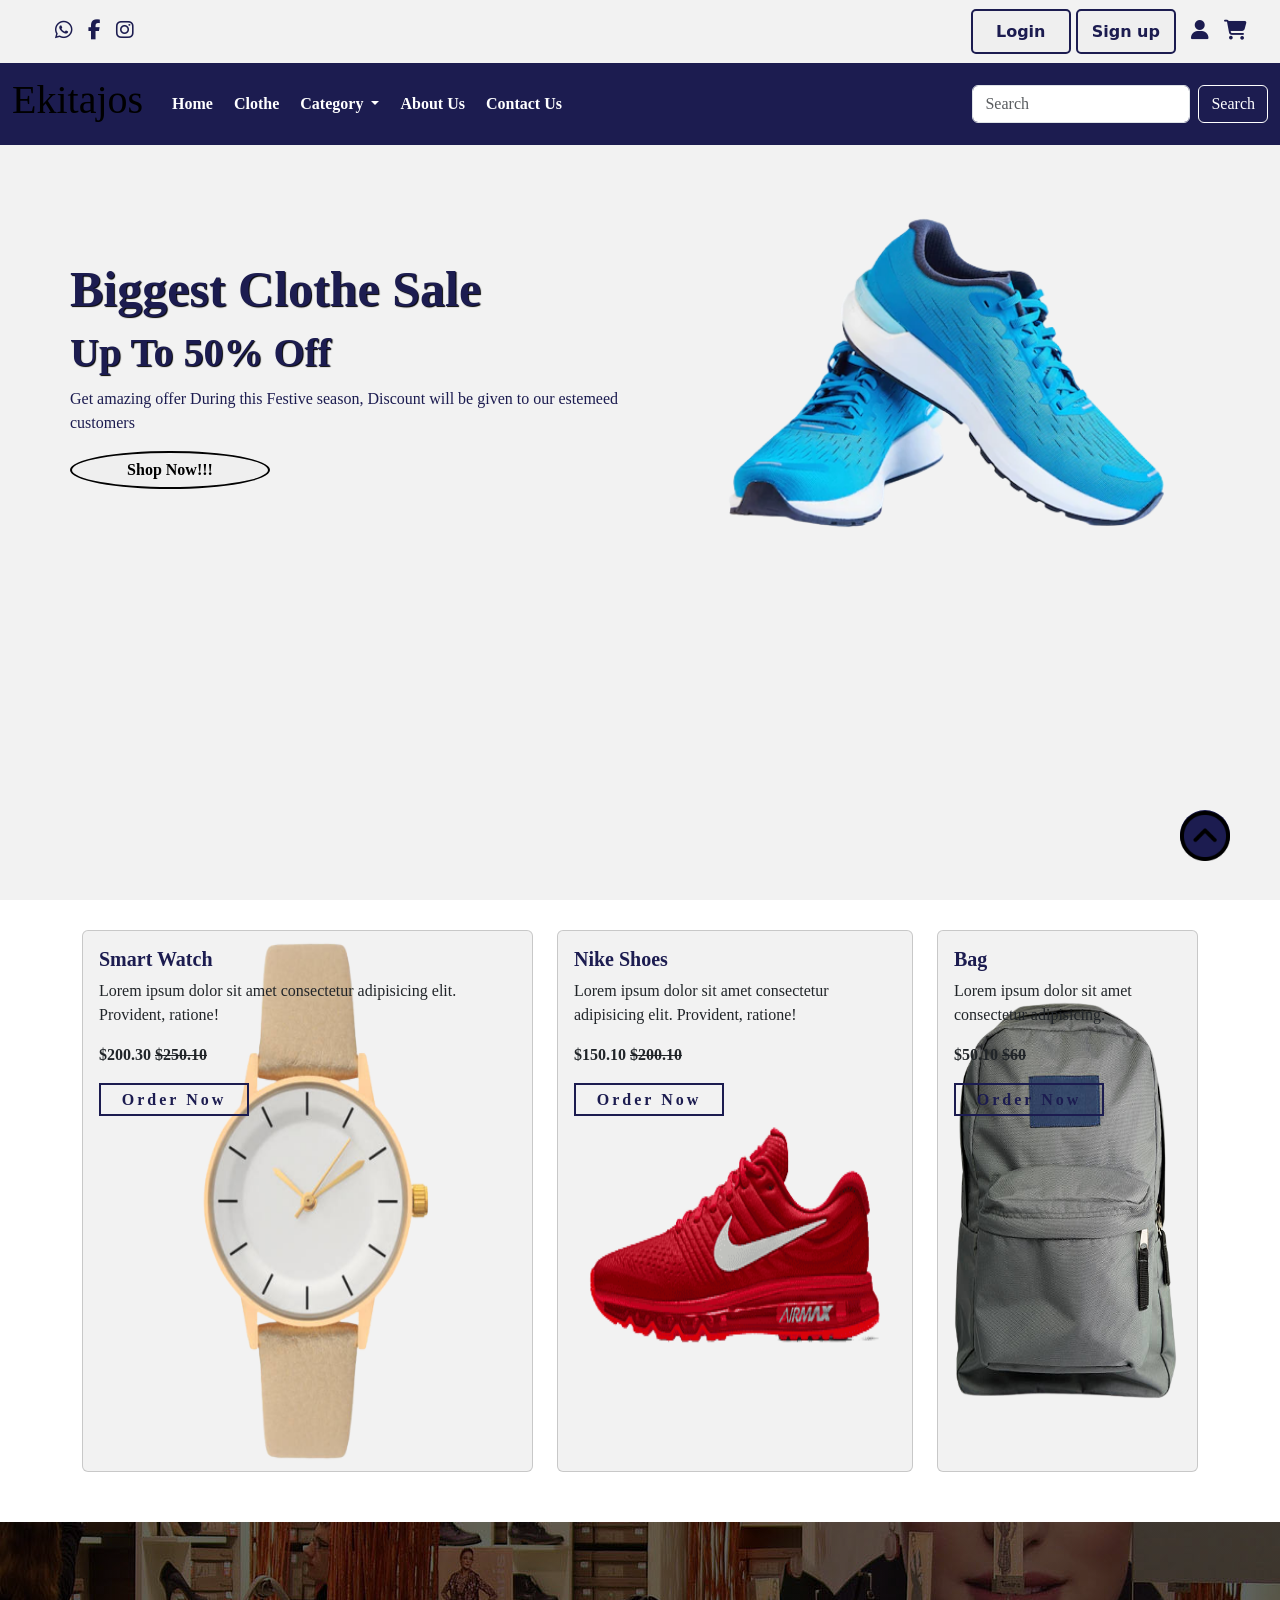
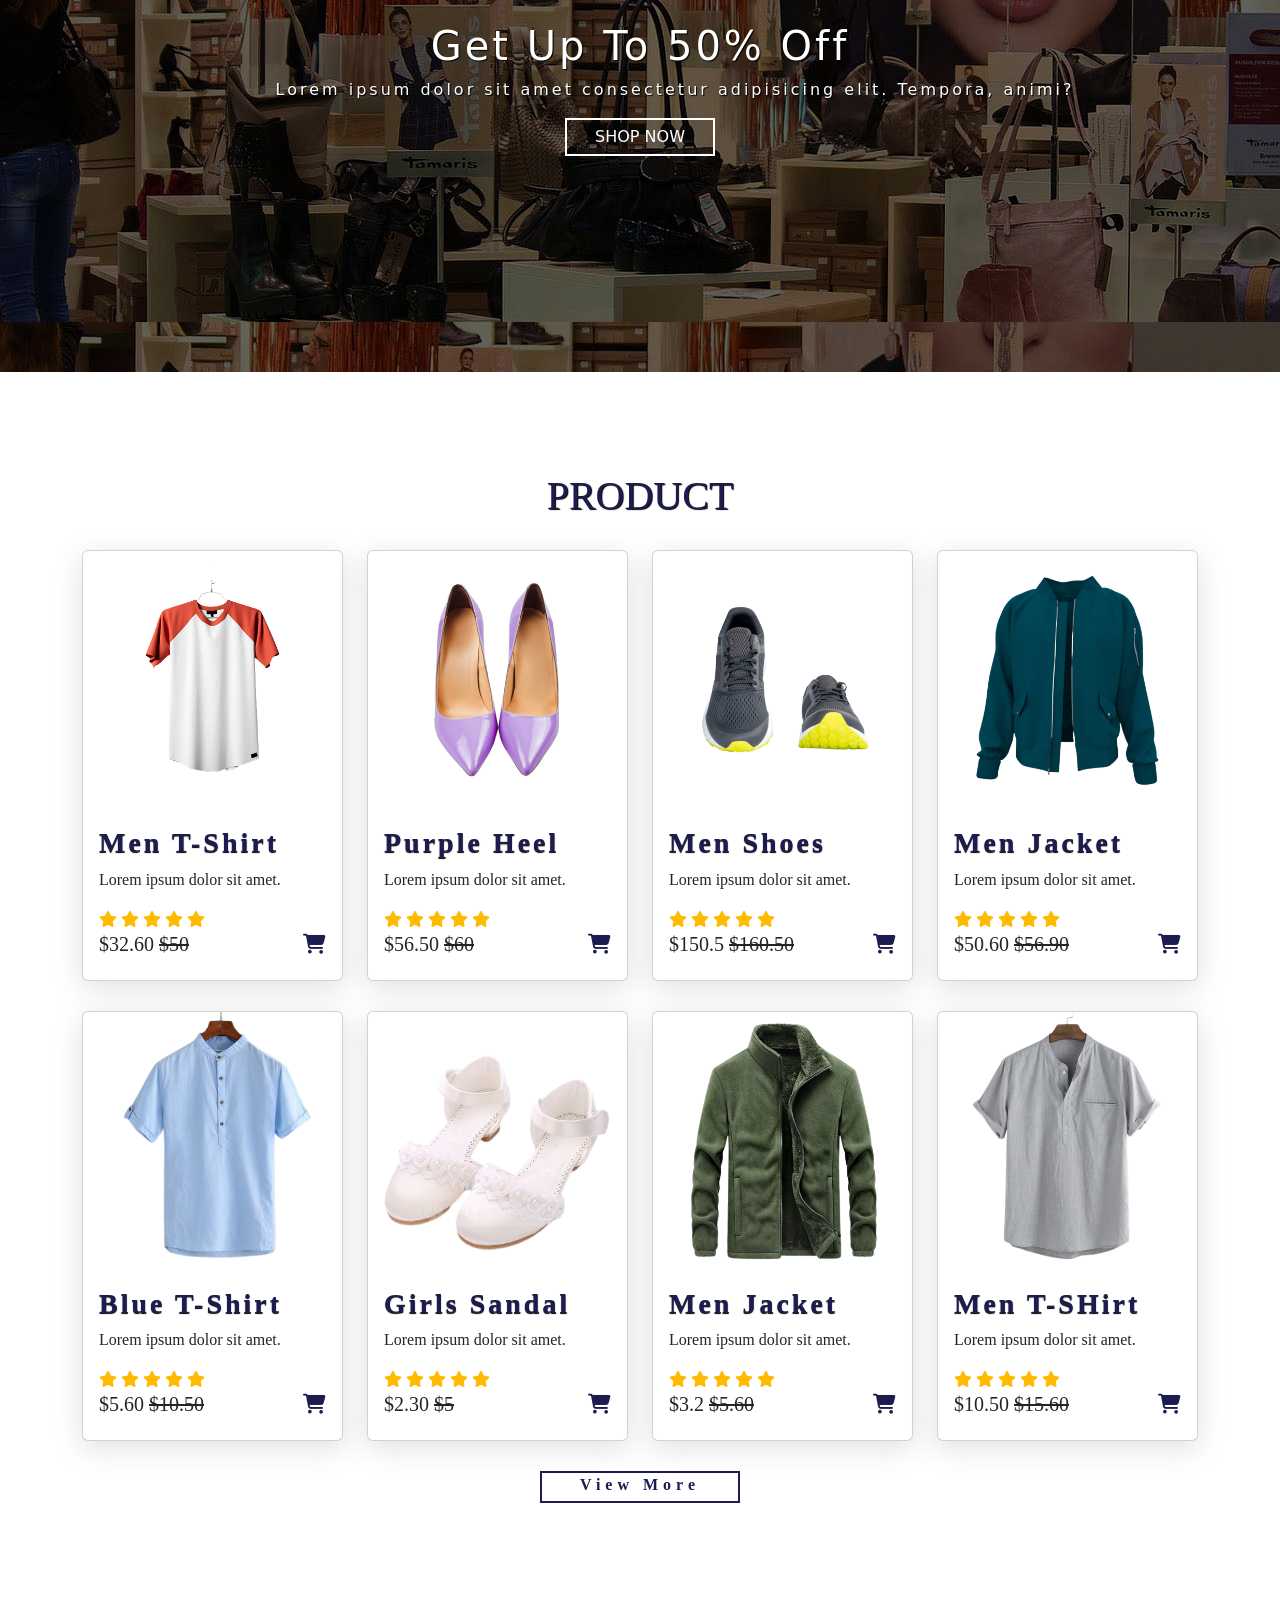
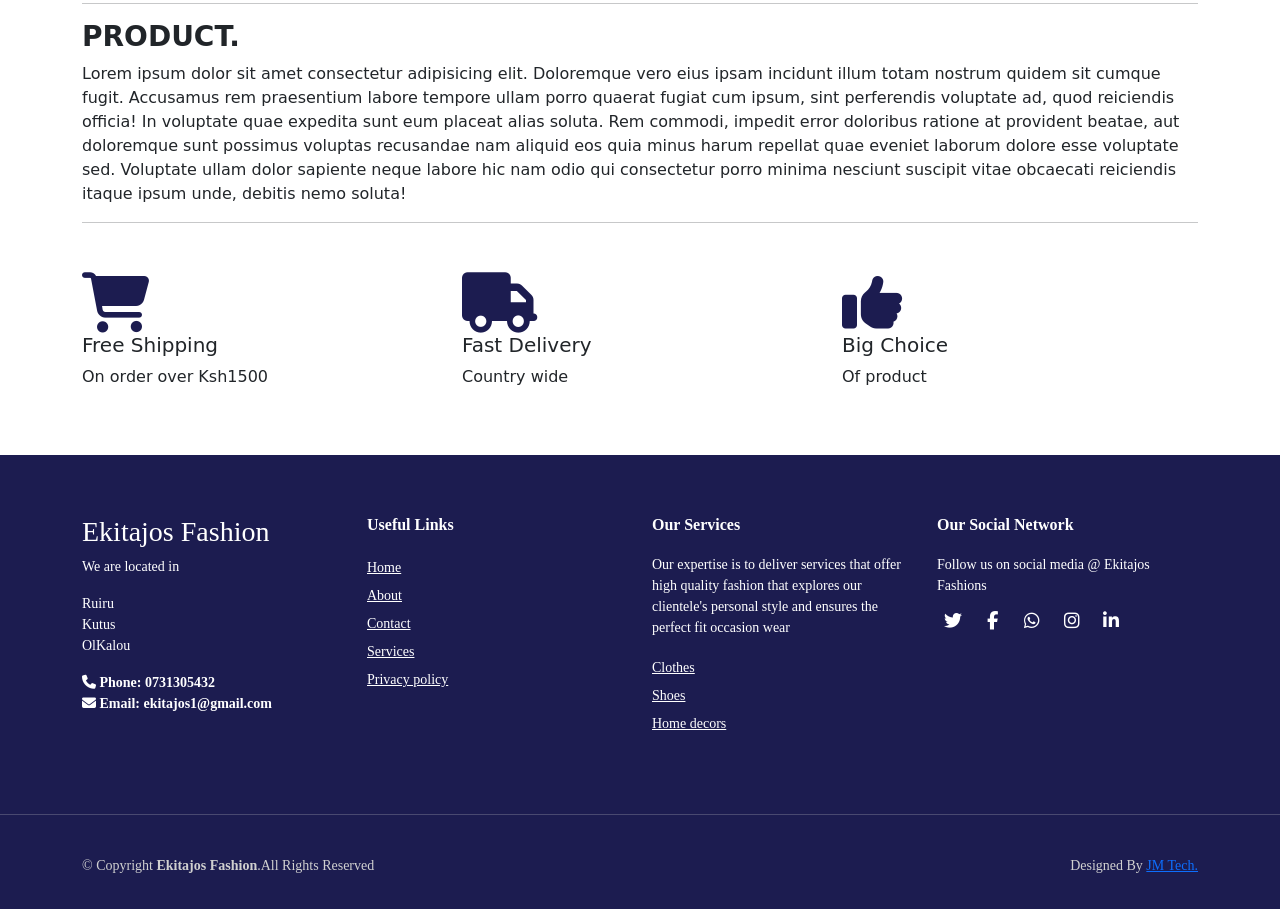
<file: index.html>
<!DOCTYPE html>
<html lang="en">
<head>
    <meta charset="UTF-8">
    <meta http-equiv="X-UA-Compatible" content="IE=edge">
    <meta name="viewport" content="width=device-width, initial-scale=1.0">
    <title>Ekitajos</title>
    <link rel="shortcut icon" type="image" href="./image/logo2.png">
    <link rel="stylesheet" href="style.css">
    <link rel="stylesheet" href="https://cdnjs.cloudflare.com/ajax/libs/font-awesome/6.2.0/css/all.min.css">
    <!-- bootstrap links -->
    <link href="https://cdn.jsdelivr.net/npm/bootstrap@5.0.2/dist/css/bootstrap.min.css" rel="stylesheet" integrity="sha384-EVSTQN3/azprG1Anm3QDgpJLIm9Nao0Yz1ztcQTwFspd3yD65VohhpuuCOmLASjC" crossorigin="anonymous">
    <!-- bootstrap links -->
    <!-- fonts links -->
    <link rel="preconnect" href="https://fonts.googleapis.com">
    <link rel="preconnect" href="https://fonts.gstatic.com" crossorigin>
    <link href="https://fonts.googleapis.com/css2?family=Roboto:wght@500&display=swap" rel="stylesheet">
    <!-- fonts links -->
</head>
<body>

    <!-- top navbar -->
    <div class="top-navbar">
        <div class="top-icons">
            <i class="fa-brands fa-whatsapp"></i>
            <i class="fa-brands fa-facebook-f"></i>
            <i class="fa-brands fa-instagram"></i>
        </div>
        <div class="other-links">
            <button id="btn-login"><a href="login.html">Login</a></button>
            <button id="btn-signup"><a href="signup.html">Sign up</a></button>

            <i class="fa-solid fa-user"></i>
            <i class="fa-solid fa-cart-shopping"></i>
        </div>
    </div>
    <!-- top navbar -->

    <div class="home-section">
        <!-- navbar -->
        <nav class="navbar navbar-expand-lg" id="navbar">
            <div class="container-fluid">
              <a class="navbar-brand" href="#"><h1>Ekitajos</h1></a>
              <button class="navbar-toggler" type="button" data-bs-toggle="collapse" data-bs-target="#navbarSupportedContent" aria-controls="navbarSupportedContent" aria-expanded="false" aria-label="Toggle navigation">
                <span><i class="fa-solid fa-bars" style="color: white;"></i></span>
              </button>
              <div class="collapse navbar-collapse" id="navbarSupportedContent">
                <ul class="navbar-nav me-auto mb-2 mb-lg-0">
                  <li class="nav-item">
                    <a class="nav-link active" aria-current="page" href="index.html">Home</a>
                  </li>
                  <li class="nav-item">
                    <a class="nav-link" href="clothe.html">Clothe</a>
                  </li>
                  <li class="nav-item dropdown">
                    <a class="nav-link dropdown-toggle" href="#" id="navbarDropdown" role="button" data-bs-toggle="dropdown" aria-expanded="false">
                      Category
                    </a>
                    <ul class="dropdown-menu" aria-labelledby="navbarDropdown" style="background-color: #1c1c50;">
                      <li><a class="dropdown-item" href="#">T-Shirt</a></li>
                      <li><a class="dropdown-item" href="#">Hoodies</a></li>
                      <li><a class="dropdown-item" href="#">Trousers</a></li>
                      <li><a class="dropdown-item" href="#">Shoes</a></li>
                      <li><a class="dropdown-item" href="#">Smart Watch</a></li>
                      <li><a class="dropdown-item" href="#">Glasess</a></li>
                    </ul>
                  </li>
                  <li class="nav-item">
                    <a class="nav-link" href="about.html">About Us</a>
                  </li>
                <li class="nav-item">
                    <a class="nav-link" href="contact.html">Contact Us</a>
                  </li>
                </ul>
               
                <form class="d-flex">
                  <input class="form-control me-2" type="search" placeholder="Search" aria-label="Search">
                  <button class="btn btn-outline-success" type="submit" id="search-btn">Search</button>
                </form>
              </div>
            </div>
          </nav>
        <!-- navbar -->





        <!-- home content -->
        <section class="home">
            <div class="content">
                <h3>Biggest Clothe Sale
                    <br> <span>Up To 50% Off</span>
                </h3>
                <p>Get amazing offer During this Festive season, Discount will be given to our estemeed customers</p>
                <button id="shopnow">Shop Now!!!</button>
            </div>
            <div class="img">
                <img src="./image/b2.png" alt="">
            </div>
        </section>
        <!-- home content -->
    </div>

    <!-- top cards -->
    <div class="container" id="top-cards">
        <div class="row">
            <div class="col-md-5 py-3 py-md-0">
                <div class="card" style="background-color: #a9a9a926;">
                    <img src="./image/topcard1.png" alt="">
                    <div class="card-img-overlay">
                        <h5 class="card-titel">Smart Watch</h5>
                        <p>Lorem ipsum dolor sit amet consectetur adipisicing elit. Provident, ratione!</p>
                        <p><strong>$200.30 <strike>$250.10</strike></strong></p>
                        <button>Order Now</button>
                    </div>
                </div>
            </div>
            <div class="col-md-4 py-3 py-md-0">
                <div class="card" style="background-color: #a9a9a926;">
                    <img src="./image/topcard2.png" alt="">
                    <div class="card-img-overlay">
                        <h5 class="card-titel">Nike Shoes</h5>
                        <p>Lorem ipsum dolor sit amet consectetur adipisicing elit. Provident, ratione!</p>
                        <p><strong>$150.10 <strike>$200.10</strike></strong></p>
                        <button>Order Now</button>
                    </div>
                </div>
            </div>
            <div class="col-md-3 py-3 py-md-0">
                <div class="card" style="background-color: #a9a9a926;">
                    <img src="./image/topcard3.png" alt="">
                    <div class="card-img-overlay">
                        <h5 class="card-titel">Bag</h5>
                        <p>Lorem ipsum dolor sit amet consectetur adipisicing.</p>
                        <p><strong>$50.10 <strike>$60</strike></strong></p>
                        <button>Order Now</button>
                    </div>
                </div>
            </div>
        </div>
    </div>
    <!-- top cards -->
    

    <!-- banner -->
    <div class="banner">
        <div class="content">
            <h1>Get Up To 50% Off</h1>
            <p>Lorem ipsum dolor sit amet consectetur adipisicing elit. Tempora, animi?</p>
            <div id="bannerbtn"><button>SHOP NOW</button></div>
        </div>
    </div>
    <!-- banner -->

    <!-- product cards -->
    <div class="container" id="product-cards">
        <h1 class="text-center">PRODUCT</h1>
        <div class="row" style="margin-top: 30px;">
            <div class="col-md-3 py-3 py-md-0">
                <div class="card">
                    <img src="./image/p13.png" alt="">
                    <div class="card-body">
                        <h3>Men T-Shirt</h3>
                        <p>Lorem ipsum dolor sit amet.</p>
                        <div class="star">
                            <i class="fas fa-star checked"></i>
                            <i class="fas fa-star checked"></i>
                            <i class="fas fa-star checked"></i>
                            <i class="fas fa-star checked"></i>
                            <i class="fas fa-star checked"></i>
                        </div>
                        <h5>$32.60 <strike>$50</strike> <span><i class="fa-solid fa-cart-shopping"></i></span></h5>
                    </div>
                </div>
            </div>
            <div class="col-md-3 py-3 py-md-0">
                <div class="card">
                    <img src="./image/p14.png" alt="">
                    <div class="card-body">
                        <h3>Purple Heel</h3>
                        <p>Lorem ipsum dolor sit amet.</p>
                        <div class="star">
                            <i class="fas fa-star checked"></i>
                            <i class="fas fa-star checked"></i>
                            <i class="fas fa-star checked"></i>
                            <i class="fas fa-star checked"></i>
                            <i class="fas fa-star checked"></i>
                        </div>
                        <h5>$56.50 <strike>$60</strike> <span><i class="fa-solid fa-cart-shopping"></i></span></h5>
                    </div>
                </div>
            </div>
            <div class="col-md-3 py-3 py-md-0">
                <div class="card">
                    <img src="./image/p15.png" alt="">
                    <div class="card-body">
                        <h3>Men Shoes</h3>
                        <p>Lorem ipsum dolor sit amet.</p>
                        <div class="star">
                            <i class="fas fa-star checked"></i>
                            <i class="fas fa-star checked"></i>
                            <i class="fas fa-star checked"></i>
                            <i class="fas fa-star checked"></i>
                            <i class="fas fa-star checked"></i>
                        </div>
                        <h5>$150.5 <strike>$160.50</strike> <span><i class="fa-solid fa-cart-shopping"></i></span></h5>
                    </div>
                </div>
            </div>
            <div class="col-md-3 py-3 py-md-0">
                <div class="card">
                    <img src="./image/p16.png" alt="">
                    <div class="card-body">
                        <h3>Men Jacket</h3>
                        <p>Lorem ipsum dolor sit amet.</p>
                        <div class="star">
                            <i class="fas fa-star checked"></i>
                            <i class="fas fa-star checked"></i>
                            <i class="fas fa-star checked"></i>
                            <i class="fas fa-star checked"></i>
                            <i class="fas fa-star checked"></i>
                        </div>
                        <h5>$50.60 <strike>$56.90</strike> <span><i class="fa-solid fa-cart-shopping"></i></span></h5>
                    </div>
                </div>
            </div>
        </div>

        <div class="row" style="margin-top: 30px;">
            <div class="col-md-3 py-3 py-md-0">
                <div class="card">
                    <img src="./image/p17.png" alt="">
                    <div class="card-body">
                        <h3>Blue T-Shirt</h3>
                        <p>Lorem ipsum dolor sit amet.</p>
                        <div class="star">
                            <i class="fas fa-star checked"></i>
                            <i class="fas fa-star checked"></i>
                            <i class="fas fa-star checked"></i>
                            <i class="fas fa-star checked"></i>
                            <i class="fas fa-star checked"></i>
                        </div>
                        <h5>$5.60 <strike>$10.50</strike> <span><i class="fa-solid fa-cart-shopping"></i></span></h5>
                    </div>
                </div>
            </div>
            <div class="col-md-3 py-3 py-md-0">
                <div class="card">
                    <img src="./image/p18.png" alt="">
                    <div class="card-body">
                        <h3>Girls Sandal</h3>
                        <p>Lorem ipsum dolor sit amet.</p>
                        <div class="star">
                            <i class="fas fa-star checked"></i>
                            <i class="fas fa-star checked"></i>
                            <i class="fas fa-star checked"></i>
                            <i class="fas fa-star checked"></i>
                            <i class="fas fa-star checked"></i>
                        </div>
                        <h5>$2.30 <strike>$5</strike> <span><i class="fa-solid fa-cart-shopping"></i></span></h5>
                    </div>
                </div>
            </div>
            <div class="col-md-3 py-3 py-md-0">
                <div class="card">
                    <img src="./image/p19.png" alt="">
                    <div class="card-body">
                        <h3>Men Jacket</h3>
                        <p>Lorem ipsum dolor sit amet.</p>
                        <div class="star">
                            <i class="fas fa-star checked"></i>
                            <i class="fas fa-star checked"></i>
                            <i class="fas fa-star checked"></i>
                            <i class="fas fa-star checked"></i>
                            <i class="fas fa-star checked"></i>
                        </div>
                        <h5>$3.2 <strike>$5.60</strike> <span><i class="fa-solid fa-cart-shopping"></i></span></h5>
                    </div>
                </div>
            </div>
            <div class="col-md-3 py-3 py-md-0">
                <div class="card">
                    <img src="./image/p20.png" alt="">
                    <div class="card-body">
                        <h3>Men T-SHirt</h3>
                        <p>Lorem ipsum dolor sit amet.</p>
                        <div class="star">
                            <i class="fas fa-star checked"></i>
                            <i class="fas fa-star checked"></i>
                            <i class="fas fa-star checked"></i>
                            <i class="fas fa-star checked"></i>
                            <i class="fas fa-star checked"></i>
                        </div>
                        <h5>$10.50 <strike>$15.60</strike> <span><i class="fa-solid fa-cart-shopping"></i></span></h5>
                    </div>
                </div>
            </div>
        </div>
        <a href="clothe.html" id="viewmorebtn">View More</a>
    </div>
    <!-- product cards -->

    <!-- product -->
    <div class="container" style="margin-top: 100px;">
    <hr>
</div>
<div class="container">
    <h3 style="font-weight: bold;">PRODUCT.</h3>
    <p>Lorem ipsum dolor sit amet consectetur adipisicing elit. Doloremque vero eius ipsam incidunt illum totam nostrum quidem sit cumque fugit. Accusamus rem praesentium labore tempore ullam porro quaerat fugiat cum ipsum, sint perferendis voluptate ad, quod reiciendis officia! In voluptate quae expedita sunt eum placeat alias soluta. Rem commodi, impedit error doloribus ratione at provident beatae, aut doloremque sunt possimus voluptas recusandae nam aliquid eos quia minus harum repellat quae eveniet laborum dolore esse voluptate sed. Voluptate ullam dolor sapiente neque labore hic nam odio qui consectetur porro minima nesciunt suscipit vitae obcaecati reiciendis itaque ipsum unde, debitis nemo soluta!</p>

    <hr>
</div>
    <!-- product -->


<!-- offer -->
    <div class="container" id="offer">
        <div class="row">
            <div class="col-md-4 py-3 py-md-0">
                <i class="fa-solid fa-cart-shopping"></i>
                <h5>Free Shipping</h5>
                <p>On order over Ksh1500</p>
            </div>
            <div class="col-md-4 py-3 py-md-0">
                <i class="fa-solid fa-truck"></i>
                <h5>Fast Delivery</h5>
                <p>Country wide</p>
            </div>
            <div class="col-md-4 py-3 py-md-0">
                <i class="fa-solid fa-thumbs-up"></i>
                <h5>Big Choice</h5>
                <p>Of product</p>
            </div>
        </div>
    </div>
<!-- offer -->






<!-- footer -->
<footer id="footer" style="margin-top: 50px;">
<div class="footer-top">
    <div class="container">
        <div class="row">
            <div class="col-lg-3 col-md-6 footer-content">
                <h3>Ekitajos Fashion</h3>
                <p>We are located in </p>
                <p>
                    Ruiru<br>
                    Kutus<br>
                    OlKalou<br>
                </p>
                <strong><i class="fas fa-phone"></i> Phone: <strong>0731305432</strong></strong><br>
                <strong><i class="fa-solid fa-envelope"></i> Email: <strong>ekitajos1@gmail.com</strong></strong>
            </div>
            <div class="col-lg-3 col-md-6 footer-links">
                <h4>Useful Links</h4>
                <ul>
                  <li><a href="index.html">Home</a></li>
                  <li><a href="about.html">About</a></li>
                  <li><a href="contact.html">Contact</a></li>
                  <li><a href="#">Services</a></li>
                  <li><a href="#">Privacy policy</a></li>
                </ul>
            </div>
            <div class="col-lg-3 col-md-6 footer-links">
                <h4>Our Services</h4>
                <p>Our expertise is to deliver services that offer high quality fashion that explores our clientele's personal style and ensures the perfect fit occasion wear</p>
                <ul>
                    <li><a href="#">Clothes</a></li>
                    <li><a href="#">Shoes</a></li>
                    <li><a href="#">Home decors</a></li>
                </ul>
            </div>
            <div class="col-lg-3 col-md-6 footer-links">
                <h4>Our Social Network</h4>
                <p>Follow us on social media @ Ekitajos Fashions</p>
                <div class="socail-links mt-3">
                    <a href="#" class="twiiter"><i class="fa-brands fa-twitter"></i></a>
                    <a href="#" class="twiiter"><i class="fa-brands fa-facebook-f"></i></a>
                    <a href="#" class="twiiter"><i class="fa-brands fa-whatsapp"></i></a>
                    <a href="#" class="twiiter"><i class="fa-brands fa-instagram"></i></a>
                    <a href="#" class="twiiter"><i class="fa-brands fa-linkedin-in"></i></a>
                </div>
            </div>
        </div>
    </div>
</div>
<hr>
<div class="container py-4">
    <div class="copyright">
        &copy; Copyright <strong>Ekitajos Fashion</strong>.All Rights Reserved
    </div>
    <div class="credits">
        Designed By <a href="https://67-joseph.github.io/JM-Tech/">JM Tech.</a>
    </div>
</div>
</footer>
<!-- footer -->

<a href="#" class="arrow"><i><img src="./image/up-arrow.png" alt="" width="50px"></i></a>

    <script src="https://cdn.jsdelivr.net/npm/bootstrap@5.0.2/dist/js/bootstrap.bundle.min.js" integrity="sha384-MrcW6ZMFYlzcLA8Nl+NtUVF0sA7MsXsP1UyJoMp4YLEuNSfAP+JcXn/tWtIaxVXM" crossorigin="anonymous"></script>

</body>
</html>
</file>
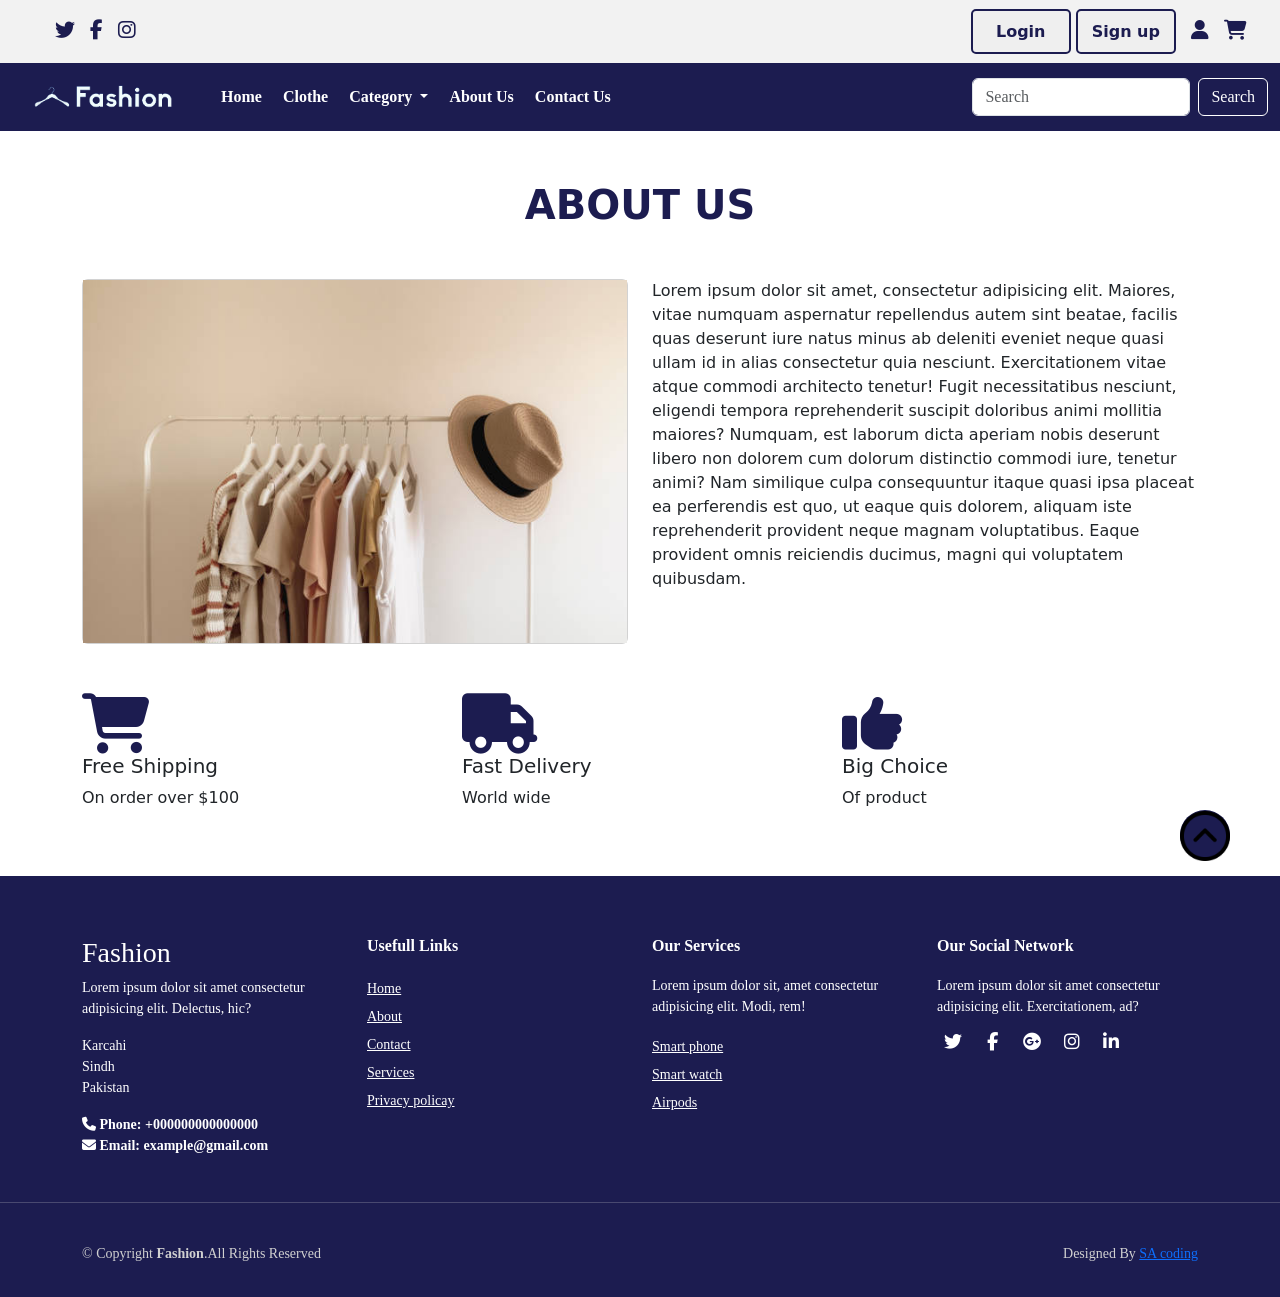
<file: about.html>
<!DOCTYPE html>
<html lang="en">
<head>
    <meta charset="UTF-8">
    <meta http-equiv="X-UA-Compatible" content="IE=edge">
    <meta name="viewport" content="width=device-width, initial-scale=1.0">
    <title>Fashion</title>
    <link rel="shortcut icon" type="image" href="./image/logo2.png">
    <link rel="stylesheet" href="style.css">
    <link rel="stylesheet" href="https://cdnjs.cloudflare.com/ajax/libs/font-awesome/6.2.0/css/all.min.css">
    <!-- bootstrap links -->
    <link href="https://cdn.jsdelivr.net/npm/bootstrap@5.0.2/dist/css/bootstrap.min.css" rel="stylesheet" integrity="sha384-EVSTQN3/azprG1Anm3QDgpJLIm9Nao0Yz1ztcQTwFspd3yD65VohhpuuCOmLASjC" crossorigin="anonymous">
    <!-- bootstrap links -->
    <!-- fonts links -->
    <link rel="preconnect" href="https://fonts.googleapis.com">
    <link rel="preconnect" href="https://fonts.gstatic.com" crossorigin>
    <link href="https://fonts.googleapis.com/css2?family=Roboto:wght@500&display=swap" rel="stylesheet">
    <!-- fonts links -->
</head>
<body>

    <!-- top navbar -->
    <div class="top-navbar">
        <div class="top-icons">
            <i class="fa-brands fa-twitter"></i>
            <i class="fa-brands fa-facebook-f"></i>
            <i class="fa-brands fa-instagram"></i>
        </div>
        <div class="other-links">
            <button id="btn-login"><a href="login.html">Login</a></button>
            <button id="btn-signup"><a href="signup.html">Sign up</a></button>

            <i class="fa-solid fa-user"></i>
            <i class="fa-solid fa-cart-shopping"></i>
        </div>
    </div>
    <!-- top navbar -->

        <!-- navbar -->
        <nav class="navbar navbar-expand-lg" id="navbar">
            <div class="container-fluid">
              <a class="navbar-brand" href="#"><img src="./image/logo.png" alt="" width="180px"></a>
              <button class="navbar-toggler" type="button" data-bs-toggle="collapse" data-bs-target="#navbarSupportedContent" aria-controls="navbarSupportedContent" aria-expanded="false" aria-label="Toggle navigation">
                <span><i class="fa-solid fa-bars" style="color: white;"></i></span>
              </button>
              <div class="collapse navbar-collapse" id="navbarSupportedContent">
                <ul class="navbar-nav me-auto mb-2 mb-lg-0">
                  <li class="nav-item">
                    <a class="nav-link active" aria-current="page" href="index.html">Home</a>
                  </li>
                  <li class="nav-item">
                    <a class="nav-link" href="clothe.html">Clothe</a>
                  </li>
                  <li class="nav-item dropdown">
                    <a class="nav-link dropdown-toggle" href="#" id="navbarDropdown" role="button" data-bs-toggle="dropdown" aria-expanded="false">
                      Category
                    </a>
                    <ul class="dropdown-menu" aria-labelledby="navbarDropdown" style="background-color: #1c1c50;">
                      <li><a class="dropdown-item" href="#">T-Shirt</a></li>
                      <li><a class="dropdown-item" href="#">Hoodies</a></li>
                      <li><a class="dropdown-item" href="#">Pants</a></li>
                      <li><a class="dropdown-item" href="#">Soprts Shoes</a></li>
                      <li><a class="dropdown-item" href="#">Smart Watch</a></li>
                      <li><a class="dropdown-item" href="#">Glasess</a></li>
                    </ul>
                  </li>
                  <li class="nav-item">
                    <a class="nav-link" href="about.html">About Us</a>
                  </li>
                <li class="nav-item">
                    <a class="nav-link" href="contact.html">Contact Us</a>
                  </li>
                </ul>
               
                <form class="d-flex">
                  <input class="form-control me-2" type="search" placeholder="Search" aria-label="Search">
                  <button class="btn btn-outline-success" type="submit" id="search-btn">Search</button>
                </form>
              </div>
            </div>
          </nav>
        <!-- navbar -->



<!-- about -->
<div class="container" id="about">
    <h1>ABOUT US</h1>
    <div class="row" style="margin-top: 50px;">
        <div class="col-md-6 py-3 py-md-0">
            <div class="card">
                <img src="./image/about.png" alt="">
            </div>
        </div>
        <div class="col-md-6 py-3 py-md-0">
            <p>Lorem ipsum dolor sit amet, consectetur adipisicing elit. Maiores, vitae numquam aspernatur repellendus autem sint beatae, facilis quas deserunt iure natus minus ab deleniti eveniet neque quasi ullam id in alias consectetur quia nesciunt. Exercitationem vitae atque commodi architecto tenetur! Fugit necessitatibus nesciunt, eligendi tempora reprehenderit suscipit doloribus animi mollitia maiores? Numquam, est laborum dicta aperiam nobis deserunt libero non dolorem cum dolorum distinctio commodi iure, tenetur animi? Nam similique culpa consequuntur itaque quasi ipsa placeat ea perferendis est quo, ut eaque quis dolorem, aliquam iste reprehenderit provident neque magnam voluptatibus. Eaque provident omnis reiciendis ducimus, magni qui voluptatem quibusdam.</p>
        </div>
    </div>
</div>
<!-- about -->


<!-- offer -->
    <div class="container" id="offer">
        <div class="row">
            <div class="col-md-4 py-3 py-md-0">
                <i class="fa-solid fa-cart-shopping"></i>
                <h5>Free Shipping</h5>
                <p>On order over $100</p>
            </div>
            <div class="col-md-4 py-3 py-md-0">
                <i class="fa-solid fa-truck"></i>
                <h5>Fast Delivery</h5>
                <p>World wide</p>
            </div>
            <div class="col-md-4 py-3 py-md-0">
                <i class="fa-solid fa-thumbs-up"></i>
                <h5>Big Choice</h5>
                <p>Of product</p>
            </div>
        </div>
    </div>
<!-- offer -->






<!-- footer -->
<footer id="footer" style="margin-top: 50px;">
<div class="footer-top">
    <div class="container">
        <div class="row">
            <div class="col-lg-3 col-md-6 footer-content">
                <h3>Fashion</h3>
                <p>Lorem ipsum dolor sit amet consectetur adipisicing elit. Delectus, hic?</p>
                <p>
                    Karcahi <br>
                    Sindh <br>
                    Pakistan <br>
                </p>
                <strong><i class="fas fa-phone"></i> Phone: <strong>+000000000000000</strong></strong><br>
                <strong><i class="fa-solid fa-envelope"></i> Email: <strong>example@gmail.com</strong></strong>
            </div>
            <div class="col-lg-3 col-md-6 footer-links">
                <h4>Usefull Links</h4>
                <ul>
                  <li><a href="index.html">Home</a></li>
                  <li><a href="about.html">About</a></li>
                  <li><a href="contact.html">Contact</a></li>
                  <li><a href="#">Services</a></li>
                  <li><a href="#">Privacy policay</a></li>
                </ul>
            </div>
            <div class="col-lg-3 col-md-6 footer-links">
                <h4>Our Services</h4>
                <p>Lorem ipsum dolor sit, amet consectetur adipisicing elit. Modi, rem!</p>
                <ul>
                    <li><a href="#">Smart phone</a></li>
                    <li><a href="#">Smart watch</a></li>
                    <li><a href="#">Airpods</a></li>
                </ul>
            </div>
            <div class="col-lg-3 col-md-6 footer-links">
                <h4>Our Social Network</h4>
                <p>Lorem ipsum dolor sit amet consectetur adipisicing elit. Exercitationem, ad?</p>
                <div class="socail-links mt-3">
                    <a href="#" class="twiiter"><i class="fa-brands fa-twitter"></i></a>
                    <a href="#" class="twiiter"><i class="fa-brands fa-facebook-f"></i></a>
                    <a href="#" class="twiiter"><i class="fa-brands fa-google-plus"></i></a>
                    <a href="#" class="twiiter"><i class="fa-brands fa-instagram"></i></a>
                    <a href="#" class="twiiter"><i class="fa-brands fa-linkedin-in"></i></a>
                </div>
            </div>
        </div>
    </div>
</div>
<hr>
<div class="container py-4">
    <div class="copyright">
        &copy; Copyright <strong>Fashion</strong>.All Rights Reserved
    </div>
    <div class="credits">
        Designed By <a href="#">SA coding</a>
    </div>
</div>
</footer>
<!-- footer -->

<a href="#" class="arrow"><i><img src="./image/up-arrow.png" alt="" width="50px"></i></a>

    <script src="https://cdn.jsdelivr.net/npm/bootstrap@5.0.2/dist/js/bootstrap.bundle.min.js" integrity="sha384-MrcW6ZMFYlzcLA8Nl+NtUVF0sA7MsXsP1UyJoMp4YLEuNSfAP+JcXn/tWtIaxVXM" crossorigin="anonymous"></script>

</body>
</html>
</file>
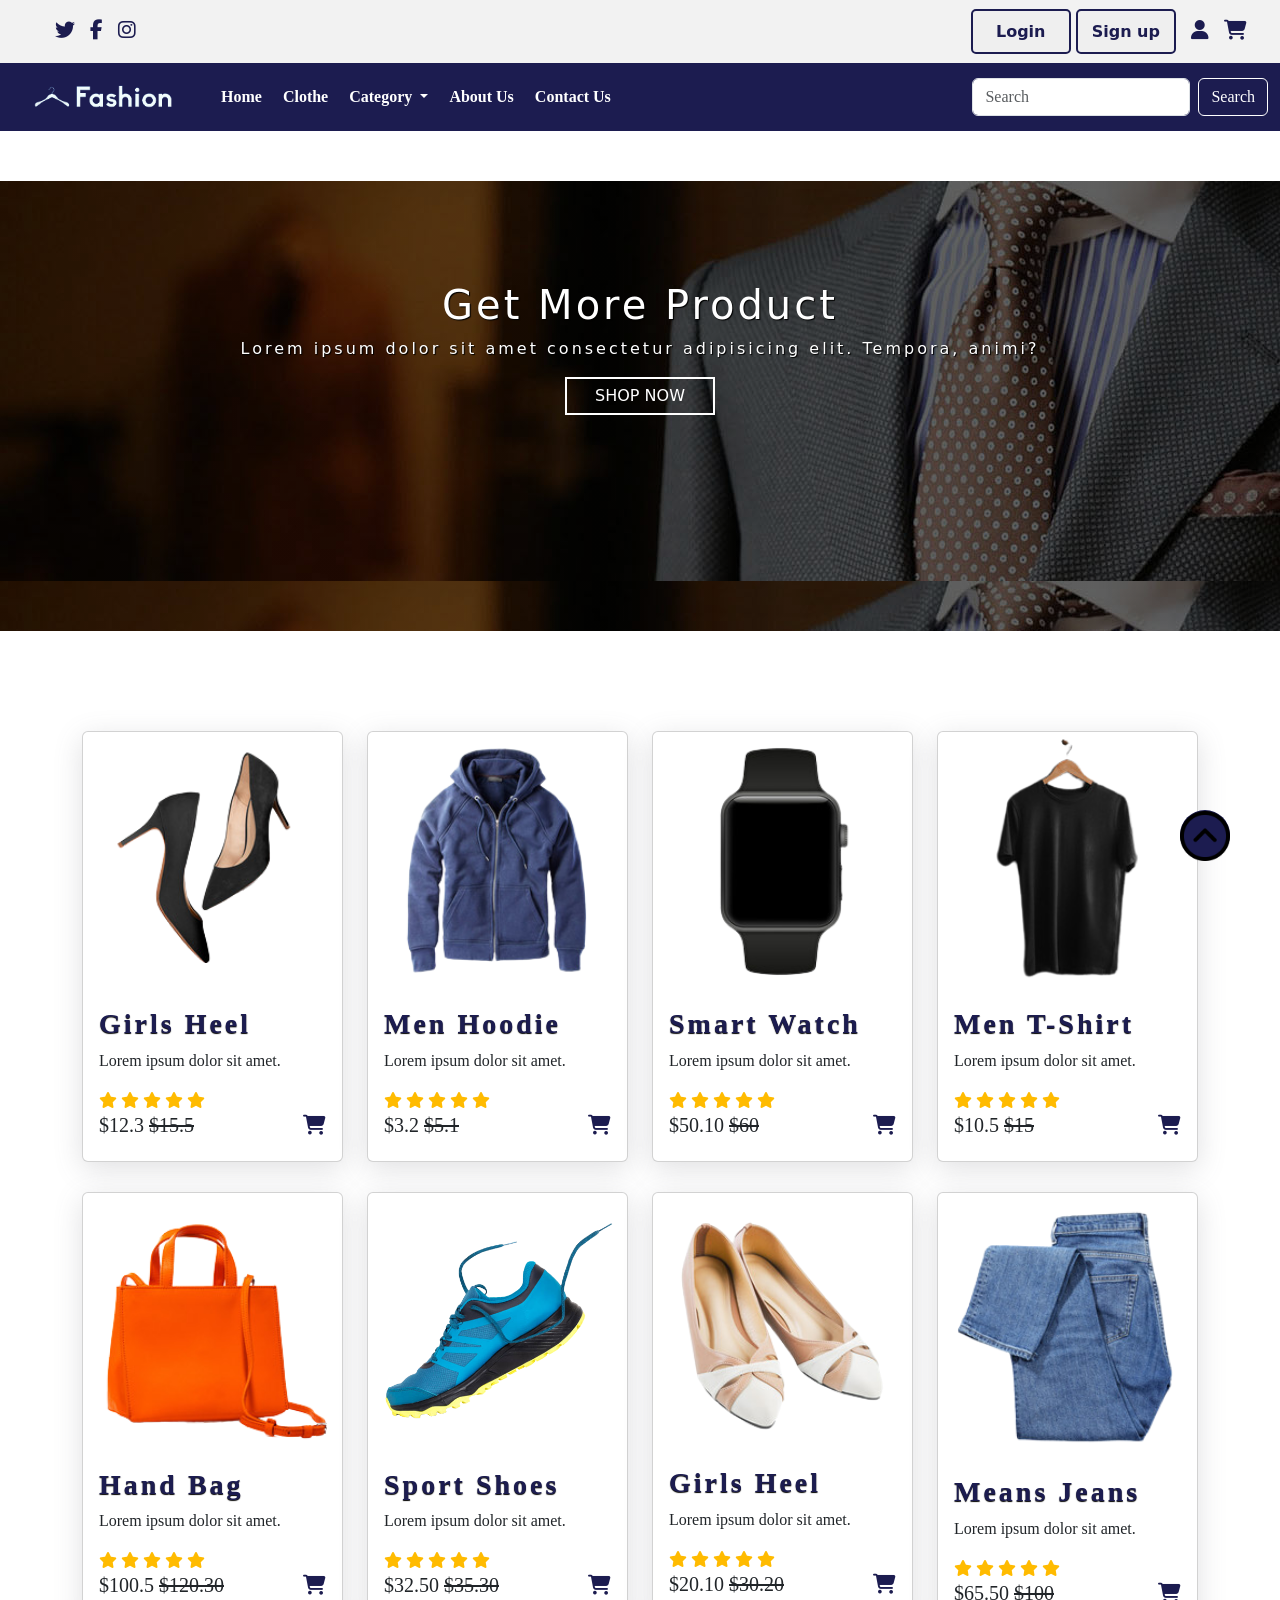
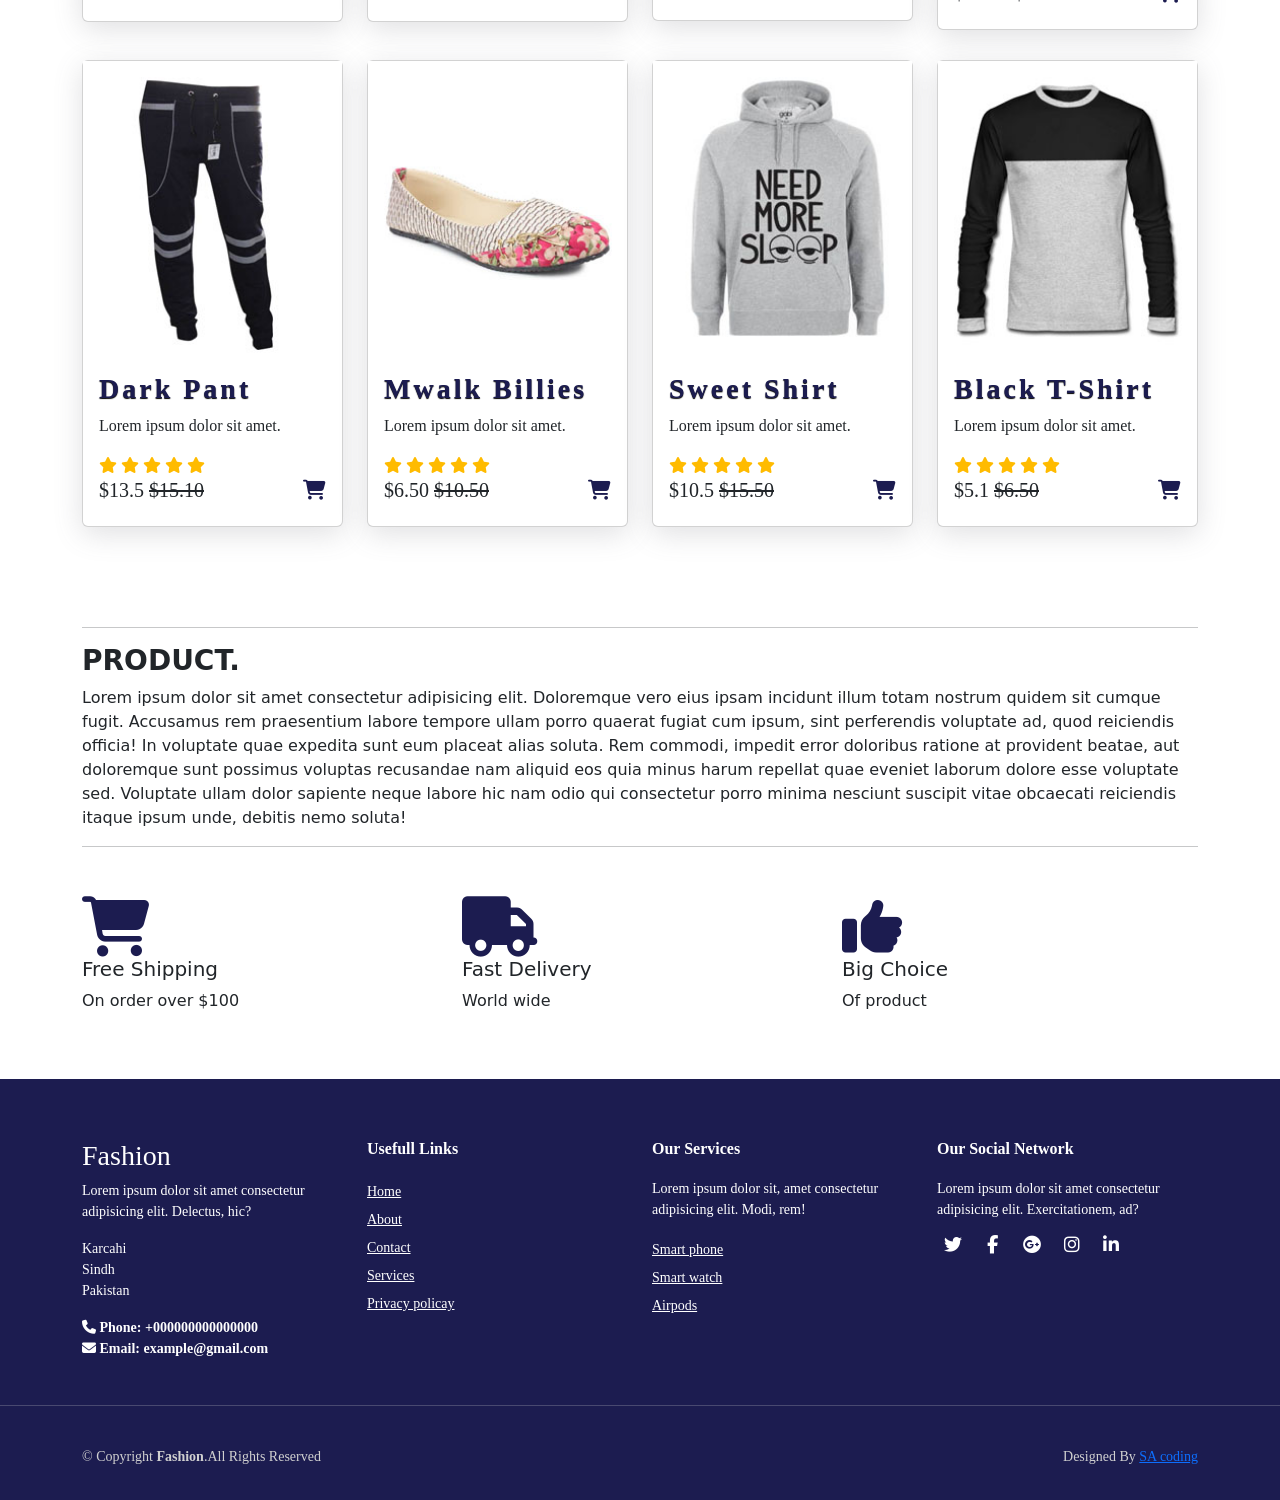
<file: clothe.html>
<!DOCTYPE html>
<html lang="en">
<head>
    <meta charset="UTF-8">
    <meta http-equiv="X-UA-Compatible" content="IE=edge">
    <meta name="viewport" content="width=device-width, initial-scale=1.0">
    <title>Fashion</title>
    <link rel="shortcut icon" type="image" href="./image/logo2.png">
    <link rel="stylesheet" href="style.css">
    <link rel="stylesheet" href="https://cdnjs.cloudflare.com/ajax/libs/font-awesome/6.2.0/css/all.min.css">
    <!-- bootstrap links -->
    <link href="https://cdn.jsdelivr.net/npm/bootstrap@5.0.2/dist/css/bootstrap.min.css" rel="stylesheet" integrity="sha384-EVSTQN3/azprG1Anm3QDgpJLIm9Nao0Yz1ztcQTwFspd3yD65VohhpuuCOmLASjC" crossorigin="anonymous">
    <!-- bootstrap links -->
    <!-- fonts links -->
    <link rel="preconnect" href="https://fonts.googleapis.com">
    <link rel="preconnect" href="https://fonts.gstatic.com" crossorigin>
    <link href="https://fonts.googleapis.com/css2?family=Roboto:wght@500&display=swap" rel="stylesheet">
    <!-- fonts links -->
</head>
<body>

    <!-- top navbar -->
    <div class="top-navbar">
        <div class="top-icons">
            <i class="fa-brands fa-twitter"></i>
            <i class="fa-brands fa-facebook-f"></i>
            <i class="fa-brands fa-instagram"></i>
        </div>
        <div class="other-links">
            <button id="btn-login"><a href="login.html">Login</a></button>
            <button id="btn-signup"><a href="signup.html">Sign up</a></button>

            <i class="fa-solid fa-user"></i>
            <i class="fa-solid fa-cart-shopping"></i>
        </div>
    </div>
    <!-- top navbar -->

        <!-- navbar -->
        <nav class="navbar navbar-expand-lg" id="navbar">
            <div class="container-fluid">
              <a class="navbar-brand" href="#"><img src="./image/logo.png" alt="" width="180px"></a>
              <button class="navbar-toggler" type="button" data-bs-toggle="collapse" data-bs-target="#navbarSupportedContent" aria-controls="navbarSupportedContent" aria-expanded="false" aria-label="Toggle navigation">
                <span><i class="fa-solid fa-bars" style="color: white;"></i></span>
              </button>
              <div class="collapse navbar-collapse" id="navbarSupportedContent">
                <ul class="navbar-nav me-auto mb-2 mb-lg-0">
                  <li class="nav-item">
                    <a class="nav-link active" aria-current="page" href="index.html">Home</a>
                  </li>
                  <li class="nav-item">
                    <a class="nav-link" href="clothe.html">Clothe</a>
                  </li>
                  <li class="nav-item dropdown">
                    <a class="nav-link dropdown-toggle" href="#" id="navbarDropdown" role="button" data-bs-toggle="dropdown" aria-expanded="false">
                      Category
                    </a>
                    <ul class="dropdown-menu" aria-labelledby="navbarDropdown" style="background-color: #1c1c50;">
                      <li><a class="dropdown-item" href="#">T-Shirt</a></li>
                      <li><a class="dropdown-item" href="#">Hoodies</a></li>
                      <li><a class="dropdown-item" href="#">Pants</a></li>
                      <li><a class="dropdown-item" href="#">Soprts Shoes</a></li>
                      <li><a class="dropdown-item" href="#">Smart Watch</a></li>
                      <li><a class="dropdown-item" href="#">Glasess</a></li>
                    </ul>
                  </li>
                  <li class="nav-item">
                    <a class="nav-link" href="about.html">About Us</a>
                  </li>
                <li class="nav-item">
                    <a class="nav-link" href="contact.html">Contact Us</a>
                  </li>
                </ul>
               
                <form class="d-flex">
                  <input class="form-control me-2" type="search" placeholder="Search" aria-label="Search">
                  <button class="btn btn-outline-success" type="submit" id="search-btn">Search</button>
                </form>
              </div>
            </div>
          </nav>
        <!-- navbar -->





        
    

    <!-- banner -->
    <div class="banner2">
        <div class="content2">
            <h1>Get More Product</h1>
            <p>Lorem ipsum dolor sit amet consectetur adipisicing elit. Tempora, animi?</p>
            <div id="bannerbtn2"><button>SHOP NOW</button></div>
        </div>
    </div>
    <!-- banner -->

    <!-- product cards -->
    <div class="container" id="product-cards">
        <div class="row" style="margin-top: 30px;">
            <div class="col-md-3 py-3 py-md-0">
                <div class="card">
                    <img src="./image/p1.png" alt="">
                    <div class="card-body">
                        <h3>Girls Heel</h3>
                        <p>Lorem ipsum dolor sit amet.</p>
                        <div class="star">
                            <i class="fas fa-star checked"></i>
                            <i class="fas fa-star checked"></i>
                            <i class="fas fa-star checked"></i>
                            <i class="fas fa-star checked"></i>
                            <i class="fas fa-star checked"></i>
                        </div>
                        <h5>$12.3 <strike>$15.5</strike> <span><i class="fa-solid fa-cart-shopping"></i></span></h5>
                    </div>
                </div>
            </div>
            <div class="col-md-3 py-3 py-md-0">
                <div class="card">
                    <img src="./image/p2.png" alt="">
                    <div class="card-body">
                        <h3>Men Hoodie</h3>
                        <p>Lorem ipsum dolor sit amet.</p>
                        <div class="star">
                            <i class="fas fa-star checked"></i>
                            <i class="fas fa-star checked"></i>
                            <i class="fas fa-star checked"></i>
                            <i class="fas fa-star checked"></i>
                            <i class="fas fa-star checked"></i>
                        </div>
                        <h5>$3.2 <strike>$5.1</strike> <span><i class="fa-solid fa-cart-shopping"></i></span></h5>
                    </div>
                </div>
            </div>
            <div class="col-md-3 py-3 py-md-0">
                <div class="card">
                    <img src="./image/p3.png" alt="">
                    <div class="card-body">
                        <h3>Smart Watch</h3>
                        <p>Lorem ipsum dolor sit amet.</p>
                        <div class="star">
                            <i class="fas fa-star checked"></i>
                            <i class="fas fa-star checked"></i>
                            <i class="fas fa-star checked"></i>
                            <i class="fas fa-star checked"></i>
                            <i class="fas fa-star checked"></i>
                        </div>
                        <h5>$50.10 <strike>$60</strike> <span><i class="fa-solid fa-cart-shopping"></i></span></h5>
                    </div>
                </div>
            </div>
            <div class="col-md-3 py-3 py-md-0">
                <div class="card">
                    <img src="./image/p4.png" alt="">
                    <div class="card-body">
                        <h3>Men T-Shirt</h3>
                        <p>Lorem ipsum dolor sit amet.</p>
                        <div class="star">
                            <i class="fas fa-star checked"></i>
                            <i class="fas fa-star checked"></i>
                            <i class="fas fa-star checked"></i>
                            <i class="fas fa-star checked"></i>
                            <i class="fas fa-star checked"></i>
                        </div>
                        <h5>$10.5 <strike>$15</strike> <span><i class="fa-solid fa-cart-shopping"></i></span></h5>
                    </div>
                </div>
            </div>
        </div>

        <div class="row" style="margin-top: 30px;">
            <div class="col-md-3 py-3 py-md-0">
                <div class="card">
                    <img src="./image/p5.png" alt="">
                    <div class="card-body">
                        <h3>Hand Bag</h3>
                        <p>Lorem ipsum dolor sit amet.</p>
                        <div class="star">
                            <i class="fas fa-star checked"></i>
                            <i class="fas fa-star checked"></i>
                            <i class="fas fa-star checked"></i>
                            <i class="fas fa-star checked"></i>
                            <i class="fas fa-star checked"></i>
                        </div>
                        <h5>$100.5 <strike>$120.30</strike> <span><i class="fa-solid fa-cart-shopping"></i></span></h5>
                    </div>
                </div>
            </div>
            <div class="col-md-3 py-3 py-md-0">
                <div class="card">
                    <img src="./image/p6.png" alt="">
                    <div class="card-body">
                        <h3>Sport Shoes</h3>
                        <p>Lorem ipsum dolor sit amet.</p>
                        <div class="star">
                            <i class="fas fa-star checked"></i>
                            <i class="fas fa-star checked"></i>
                            <i class="fas fa-star checked"></i>
                            <i class="fas fa-star checked"></i>
                            <i class="fas fa-star checked"></i>
                        </div>
                        <h5>$32.50 <strike>$35.30</strike> <span><i class="fa-solid fa-cart-shopping"></i></span></h5>
                    </div>
                </div>
            </div>

            <div class="col-md-3 py-3 py-md-0">
                <div class="card">
                    <img src="./image/p7.png" alt="">
                    <div class="card-body">
                        <h3>Girls Heel</h3>
                        <p>Lorem ipsum dolor sit amet.</p>
                        <div class="star">
                            <i class="fas fa-star checked"></i>
                            <i class="fas fa-star checked"></i>
                            <i class="fas fa-star checked"></i>
                            <i class="fas fa-star checked"></i>
                            <i class="fas fa-star checked"></i>
                        </div>
                        <h5>$20.10 <strike>$30.20</strike> <span><i class="fa-solid fa-cart-shopping"></i></span></h5>
                    </div>
                </div>
            </div>
            <div class="col-md-3 py-3 py-md-0">
                <div class="card">
                    <img src="./image/p8.png" alt="">
                    <div class="card-body">
                        <h3>Means Jeans</h3>
                        <p>Lorem ipsum dolor sit amet.</p>
                        <div class="star">
                            <i class="fas fa-star checked"></i>
                            <i class="fas fa-star checked"></i>
                            <i class="fas fa-star checked"></i>
                            <i class="fas fa-star checked"></i>
                            <i class="fas fa-star checked"></i>
                        </div>
                        <h5>$65.50 <strike>$100</strike> <span><i class="fa-solid fa-cart-shopping"></i></span></h5>
                    </div>
                </div>
            </div>
        </div>
        <div class="row" style="margin-top: 30px;">
            <div class="col-md-3 py-3 py-md-0">
                <div class="card">
                    <img src="./image/p9.jpg" alt="">
                    <div class="card-body">
                        <h3>Dark Pant</h3>
                        <p>Lorem ipsum dolor sit amet.</p>
                        <div class="star">
                            <i class="fas fa-star checked"></i>
                            <i class="fas fa-star checked"></i>
                            <i class="fas fa-star checked"></i>
                            <i class="fas fa-star checked"></i>
                            <i class="fas fa-star checked"></i>
                        </div>
                        <h5>$13.5 <strike>$15.10</strike> <span><i class="fa-solid fa-cart-shopping"></i></span></h5>
                    </div>
                </div>
            </div>
            <div class="col-md-3 py-3 py-md-0">
                <div class="card">
                    <img src="./image/p10.jpg" alt="">
                    <div class="card-body">
                        <h3>Mwalk Billies</h3>
                        <p>Lorem ipsum dolor sit amet.</p>
                        <div class="star">
                            <i class="fas fa-star checked"></i>
                            <i class="fas fa-star checked"></i>
                            <i class="fas fa-star checked"></i>
                            <i class="fas fa-star checked"></i>
                            <i class="fas fa-star checked"></i>
                        </div>
                        <h5>$6.50 <strike>$10.50</strike> <span><i class="fa-solid fa-cart-shopping"></i></span></h5>
                    </div>
                </div>
            </div>
            <div class="col-md-3 py-3 py-md-0">
                <div class="card">
                    <img src="./image/p11.jpg" alt="">
                    <div class="card-body">
                        <h3>Sweet Shirt</h3>
                        <p>Lorem ipsum dolor sit amet.</p>
                        <div class="star">
                            <i class="fas fa-star checked"></i>
                            <i class="fas fa-star checked"></i>
                            <i class="fas fa-star checked"></i>
                            <i class="fas fa-star checked"></i>
                            <i class="fas fa-star checked"></i>
                        </div>
                        <h5>$10.5 <strike>$15.50</strike> <span><i class="fa-solid fa-cart-shopping"></i></span></h5>
                    </div>
                </div>
            </div>
            <div class="col-md-3 py-3 py-md-0">
                <div class="card">
                    <img src="./image/p12.jpg" alt="">
                    <div class="card-body">
                        <h3>Black T-Shirt</h3>
                        <p>Lorem ipsum dolor sit amet.</p>
                        <div class="star">
                            <i class="fas fa-star checked"></i>
                            <i class="fas fa-star checked"></i>
                            <i class="fas fa-star checked"></i>
                            <i class="fas fa-star checked"></i>
                            <i class="fas fa-star checked"></i>
                        </div>
                        <h5>$5.1 <strike>$6.50</strike> <span><i class="fa-solid fa-cart-shopping"></i></span></h5>
                    </div>
                </div>
            </div>
        </div>
    </div>
    <!-- product cards -->















   

    <!-- product -->
    <div class="container" style="margin-top: 100px;">
    <hr>
</div>
<div class="container">
    <h3 style="font-weight: bold;">PRODUCT.</h3>
    <p>Lorem ipsum dolor sit amet consectetur adipisicing elit. Doloremque vero eius ipsam incidunt illum totam nostrum quidem sit cumque fugit. Accusamus rem praesentium labore tempore ullam porro quaerat fugiat cum ipsum, sint perferendis voluptate ad, quod reiciendis officia! In voluptate quae expedita sunt eum placeat alias soluta. Rem commodi, impedit error doloribus ratione at provident beatae, aut doloremque sunt possimus voluptas recusandae nam aliquid eos quia minus harum repellat quae eveniet laborum dolore esse voluptate sed. Voluptate ullam dolor sapiente neque labore hic nam odio qui consectetur porro minima nesciunt suscipit vitae obcaecati reiciendis itaque ipsum unde, debitis nemo soluta!</p>

    <hr>
</div>
    <!-- product -->


<!-- offer -->
    <div class="container" id="offer">
        <div class="row">
            <div class="col-md-4 py-3 py-md-0">
                <i class="fa-solid fa-cart-shopping"></i>
                <h5>Free Shipping</h5>
                <p>On order over $100</p>
            </div>
            <div class="col-md-4 py-3 py-md-0">
                <i class="fa-solid fa-truck"></i>
                <h5>Fast Delivery</h5>
                <p>World wide</p>
            </div>
            <div class="col-md-4 py-3 py-md-0">
                <i class="fa-solid fa-thumbs-up"></i>
                <h5>Big Choice</h5>
                <p>Of product</p>
            </div>
        </div>
    </div>
<!-- offer -->






<!-- footer -->
<footer id="footer" style="margin-top: 50px;">
<div class="footer-top">
    <div class="container">
        <div class="row">
            <div class="col-lg-3 col-md-6 footer-content">
                <h3>Fashion</h3>
                <p>Lorem ipsum dolor sit amet consectetur adipisicing elit. Delectus, hic?</p>
                <p>
                    Karcahi <br>
                    Sindh <br>
                    Pakistan <br>
                </p>
                <strong><i class="fas fa-phone"></i> Phone: <strong>+000000000000000</strong></strong><br>
                <strong><i class="fa-solid fa-envelope"></i> Email: <strong>example@gmail.com</strong></strong>
            </div>
            <div class="col-lg-3 col-md-6 footer-links">
                <h4>Usefull Links</h4>
                <ul>
                  <li><a href="index.html">Home</a></li>
                  <li><a href="about.html">About</a></li>
                  <li><a href="contact.html">Contact</a></li>
                  <li><a href="#">Services</a></li>
                  <li><a href="#">Privacy policay</a></li>
                </ul>
            </div>
            <div class="col-lg-3 col-md-6 footer-links">
                <h4>Our Services</h4>
                <p>Lorem ipsum dolor sit, amet consectetur adipisicing elit. Modi, rem!</p>
                <ul>
                    <li><a href="#">Smart phone</a></li>
                    <li><a href="#">Smart watch</a></li>
                    <li><a href="#">Airpods</a></li>
                </ul>
            </div>
            <div class="col-lg-3 col-md-6 footer-links">
                <h4>Our Social Network</h4>
                <p>Lorem ipsum dolor sit amet consectetur adipisicing elit. Exercitationem, ad?</p>
                <div class="socail-links mt-3">
                    <a href="#" class="twiiter"><i class="fa-brands fa-twitter"></i></a>
                    <a href="#" class="twiiter"><i class="fa-brands fa-facebook-f"></i></a>
                    <a href="#" class="twiiter"><i class="fa-brands fa-google-plus"></i></a>
                    <a href="#" class="twiiter"><i class="fa-brands fa-instagram"></i></a>
                    <a href="#" class="twiiter"><i class="fa-brands fa-linkedin-in"></i></a>
                </div>
            </div>
        </div>
    </div>
</div>
<hr>
<div class="container py-4">
    <div class="copyright">
        &copy; Copyright <strong>Fashion</strong>.All Rights Reserved
    </div>
    <div class="credits">
        Designed By <a href="#">SA coding</a>
    </div>
</div>
</footer>
<!-- footer -->

<a href="#" class="arrow"><i><img src="./image/up-arrow.png" alt="" width="50px"></i></a>

    <script src="https://cdn.jsdelivr.net/npm/bootstrap@5.0.2/dist/js/bootstrap.bundle.min.js" integrity="sha384-MrcW6ZMFYlzcLA8Nl+NtUVF0sA7MsXsP1UyJoMp4YLEuNSfAP+JcXn/tWtIaxVXM" crossorigin="anonymous"></script>

</body>
</html>
</file>
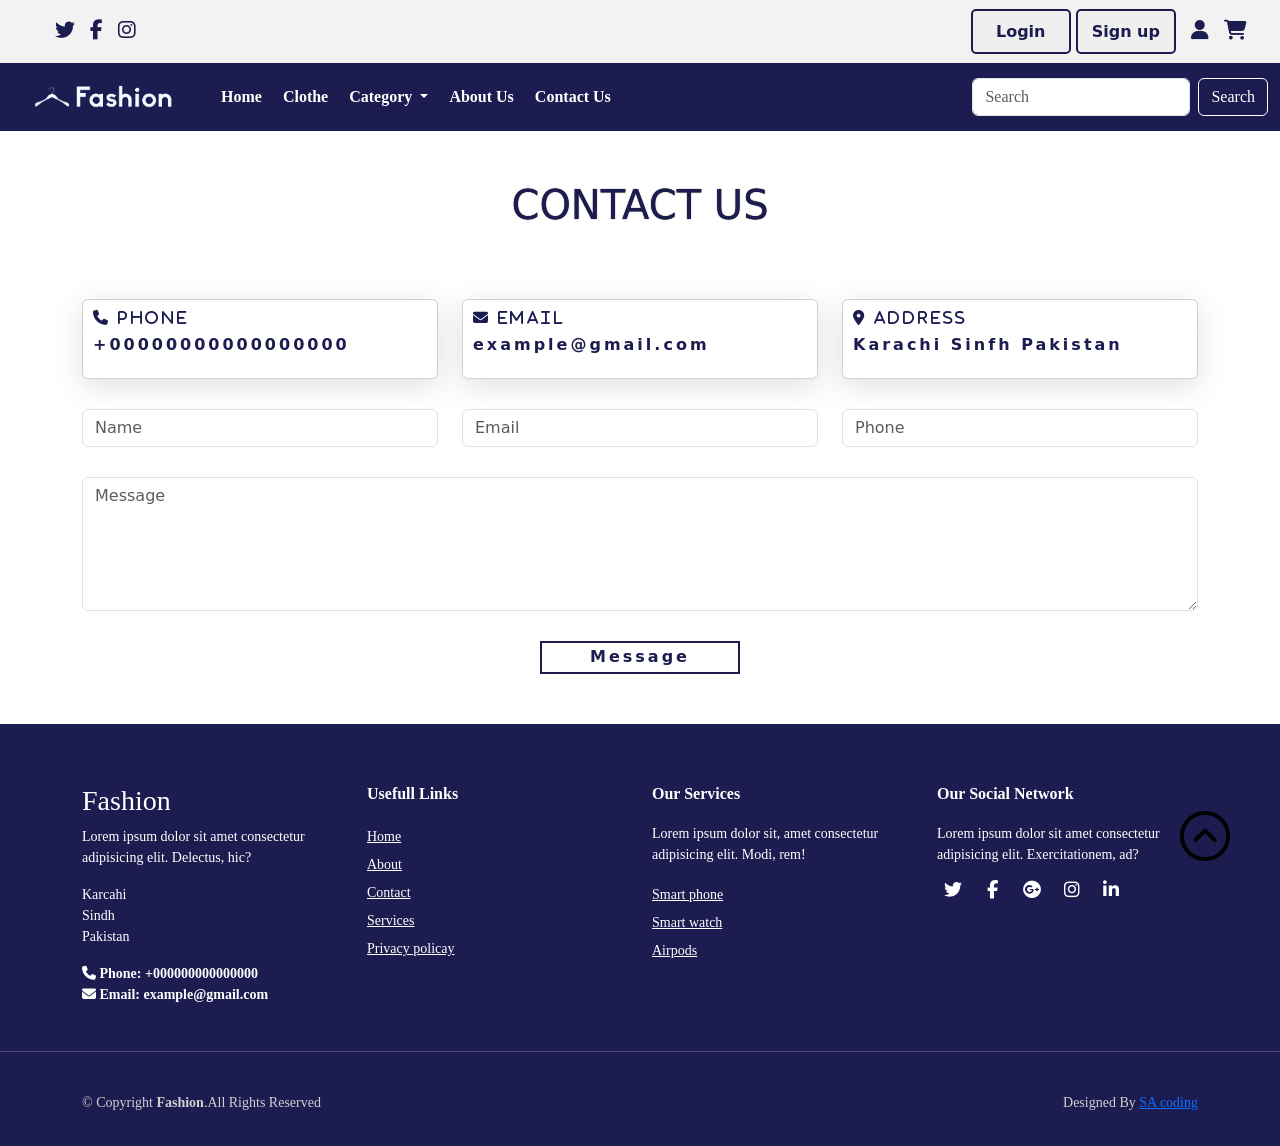
<file: contact.html>
<!DOCTYPE html>
<html lang="en">
<head>
    <meta charset="UTF-8">
    <meta http-equiv="X-UA-Compatible" content="IE=edge">
    <meta name="viewport" content="width=device-width, initial-scale=1.0">
    <title>Fashion</title>
    <link rel="shortcut icon" type="image" href="./image/logo2.png">
    <link rel="stylesheet" href="style.css">
    <link rel="stylesheet" href="https://cdnjs.cloudflare.com/ajax/libs/font-awesome/6.2.0/css/all.min.css">
    <!-- bootstrap links -->
    <link href="https://cdn.jsdelivr.net/npm/bootstrap@5.0.2/dist/css/bootstrap.min.css" rel="stylesheet" integrity="sha384-EVSTQN3/azprG1Anm3QDgpJLIm9Nao0Yz1ztcQTwFspd3yD65VohhpuuCOmLASjC" crossorigin="anonymous">
    <!-- bootstrap links -->
    <!-- fonts links -->
    <link rel="preconnect" href="https://fonts.googleapis.com">
    <link rel="preconnect" href="https://fonts.gstatic.com" crossorigin>
    <link href="https://fonts.googleapis.com/css2?family=Roboto:wght@500&display=swap" rel="stylesheet">
    <!-- fonts links -->
</head>
<body>

    <!-- top navbar -->
    <div class="top-navbar">
        <div class="top-icons">
            <i class="fa-brands fa-twitter"></i>
            <i class="fa-brands fa-facebook-f"></i>
            <i class="fa-brands fa-instagram"></i>
        </div>
        <div class="other-links">
            <button id="btn-login"><a href="login.html">Login</a></button>
            <button id="btn-signup"><a href="signup.html">Sign up</a></button>

            <i class="fa-solid fa-user"></i>
            <i class="fa-solid fa-cart-shopping"></i>
        </div>
    </div>
    <!-- top navbar -->

        <!-- navbar -->
        <nav class="navbar navbar-expand-lg" id="navbar">
            <div class="container-fluid">
              <a class="navbar-brand" href="#"><img src="./image/logo.png" alt="" width="180px"></a>
              <button class="navbar-toggler" type="button" data-bs-toggle="collapse" data-bs-target="#navbarSupportedContent" aria-controls="navbarSupportedContent" aria-expanded="false" aria-label="Toggle navigation">
                <span><i class="fa-solid fa-bars" style="color: white;"></i></span>
              </button>
              <div class="collapse navbar-collapse" id="navbarSupportedContent">
                <ul class="navbar-nav me-auto mb-2 mb-lg-0">
                  <li class="nav-item">
                    <a class="nav-link active" aria-current="page" href="index.html">Home</a>
                  </li>
                  <li class="nav-item">
                    <a class="nav-link" href="clothe.html">Clothe</a>
                  </li>
                  <li class="nav-item dropdown">
                    <a class="nav-link dropdown-toggle" href="#" id="navbarDropdown" role="button" data-bs-toggle="dropdown" aria-expanded="false">
                      Category
                    </a>
                    <ul class="dropdown-menu" aria-labelledby="navbarDropdown" style="background-color: #1c1c50;">
                      <li><a class="dropdown-item" href="#">T-Shirt</a></li>
                      <li><a class="dropdown-item" href="#">Hoodies</a></li>
                      <li><a class="dropdown-item" href="#">Pants</a></li>
                      <li><a class="dropdown-item" href="#">Soprts Shoes</a></li>
                      <li><a class="dropdown-item" href="#">Smart Watch</a></li>
                      <li><a class="dropdown-item" href="#">Glasess</a></li>
                    </ul>
                  </li>
                  <li class="nav-item">
                    <a class="nav-link" href="about.html">About Us</a>
                  </li>
                <li class="nav-item">
                    <a class="nav-link" href="contact.html">Contact Us</a>
                  </li>
                </ul>
               
                <form class="d-flex">
                  <input class="form-control me-2" type="search" placeholder="Search" aria-label="Search">
                  <button class="btn btn-outline-success" type="submit" id="search-btn">Search</button>
                </form>
              </div>
            </div>
          </nav>
        <!-- navbar -->

        <!-- contact -->
        <div class="container" id="contact">
            <h1 class="text-center">CONTACT US</h1>
            <div class="row" style="margin-top: 50px;">
                <div class="col-md-4 py-3 py-md-0">
                    <div class="card">
                        <i class="fas fa-phone"> Phone</i>
                        <h6>+00000000000000000</h6>
                    </div>
                </div>
                <div class="col-md-4 py-3 py-md-0">
                    <div class="card">
                        <i class="fa-solid fa-envelope"> Email</i>
                        <h6>example@gmail.com</h6>
                    </div>
                </div>
                <div class="col-md-4 py-3 py-md-0">
                    <div class="card">
                        <i class="fa-solid fa-location-dot"> Address</i>
                        <h6>Karachi Sinfh Pakistan</h6>
                    </div>
                </div>
            </div>

            <div class="row" style="margin-top: 30px;">
                <div class="col-md-4 py-3 py-md-0">
                    <input type="text" class="form-control form-control" placeholder="Name">
                </div>
                <div class="col-md-4 py-3 py-md-0">
                    <input type="text" class="form-control form-control" placeholder="Email">
                </div>
                <div class="col-md-4 py-3 py-md-0">
                    <input type="number" class="form-control form-control" placeholder="Phone">
                </div>
               <div class="form-group" style="margin-top: 30px;">
                <textarea class="form-control" id=""rows="5" placeholder="Message"></textarea>
            </div>
            <div id="messagebtn" class="text-center"><button>Message</button></div>
            </div>
        </div>
        <!-- contact -->









<!-- footer -->
<footer id="footer" style="margin-top: 50px;">
<div class="footer-top">
    <div class="container">
        <div class="row">
            <div class="col-lg-3 col-md-6 footer-content">
                <h3>Fashion</h3>
                <p>Lorem ipsum dolor sit amet consectetur adipisicing elit. Delectus, hic?</p>
                <p>
                    Karcahi <br>
                    Sindh <br>
                    Pakistan <br>
                </p>
                <strong><i class="fas fa-phone"></i> Phone: <strong>+000000000000000</strong></strong><br>
                <strong><i class="fa-solid fa-envelope"></i> Email: <strong>example@gmail.com</strong></strong>
            </div>
            <div class="col-lg-3 col-md-6 footer-links">
                <h4>Usefull Links</h4>
                <ul>
                  <li><a href="index.html">Home</a></li>
                  <li><a href="about.html">About</a></li>
                  <li><a href="contact.html">Contact</a></li>
                  <li><a href="#">Services</a></li>
                  <li><a href="#">Privacy policay</a></li>
                </ul>
            </div>
            <div class="col-lg-3 col-md-6 footer-links">
                <h4>Our Services</h4>
                <p>Lorem ipsum dolor sit, amet consectetur adipisicing elit. Modi, rem!</p>
                <ul>
                    <li><a href="#">Smart phone</a></li>
                    <li><a href="#">Smart watch</a></li>
                    <li><a href="#">Airpods</a></li>
                </ul>
            </div>
            <div class="col-lg-3 col-md-6 footer-links">
                <h4>Our Social Network</h4>
                <p>Lorem ipsum dolor sit amet consectetur adipisicing elit. Exercitationem, ad?</p>
                <div class="socail-links mt-3">
                    <a href="#" class="twiiter"><i class="fa-brands fa-twitter"></i></a>
                    <a href="#" class="twiiter"><i class="fa-brands fa-facebook-f"></i></a>
                    <a href="#" class="twiiter"><i class="fa-brands fa-google-plus"></i></a>
                    <a href="#" class="twiiter"><i class="fa-brands fa-instagram"></i></a>
                    <a href="#" class="twiiter"><i class="fa-brands fa-linkedin-in"></i></a>
                </div>
            </div>
        </div>
    </div>
</div>
<hr>
<div class="container py-4">
    <div class="copyright">
        &copy; Copyright <strong>Fashion</strong>.All Rights Reserved
    </div>
    <div class="credits">
        Designed By <a href="#">SA coding</a>
    </div>
</div>
</footer>
<!-- footer -->

<a href="#" class="arrow"><i><img src="./image/up-arrow.png" alt="" width="50px"></i></a>

    <script src="https://cdn.jsdelivr.net/npm/bootstrap@5.0.2/dist/js/bootstrap.bundle.min.js" integrity="sha384-MrcW6ZMFYlzcLA8Nl+NtUVF0sA7MsXsP1UyJoMp4YLEuNSfAP+JcXn/tWtIaxVXM" crossorigin="anonymous"></script>

</body>
</html>
</file>
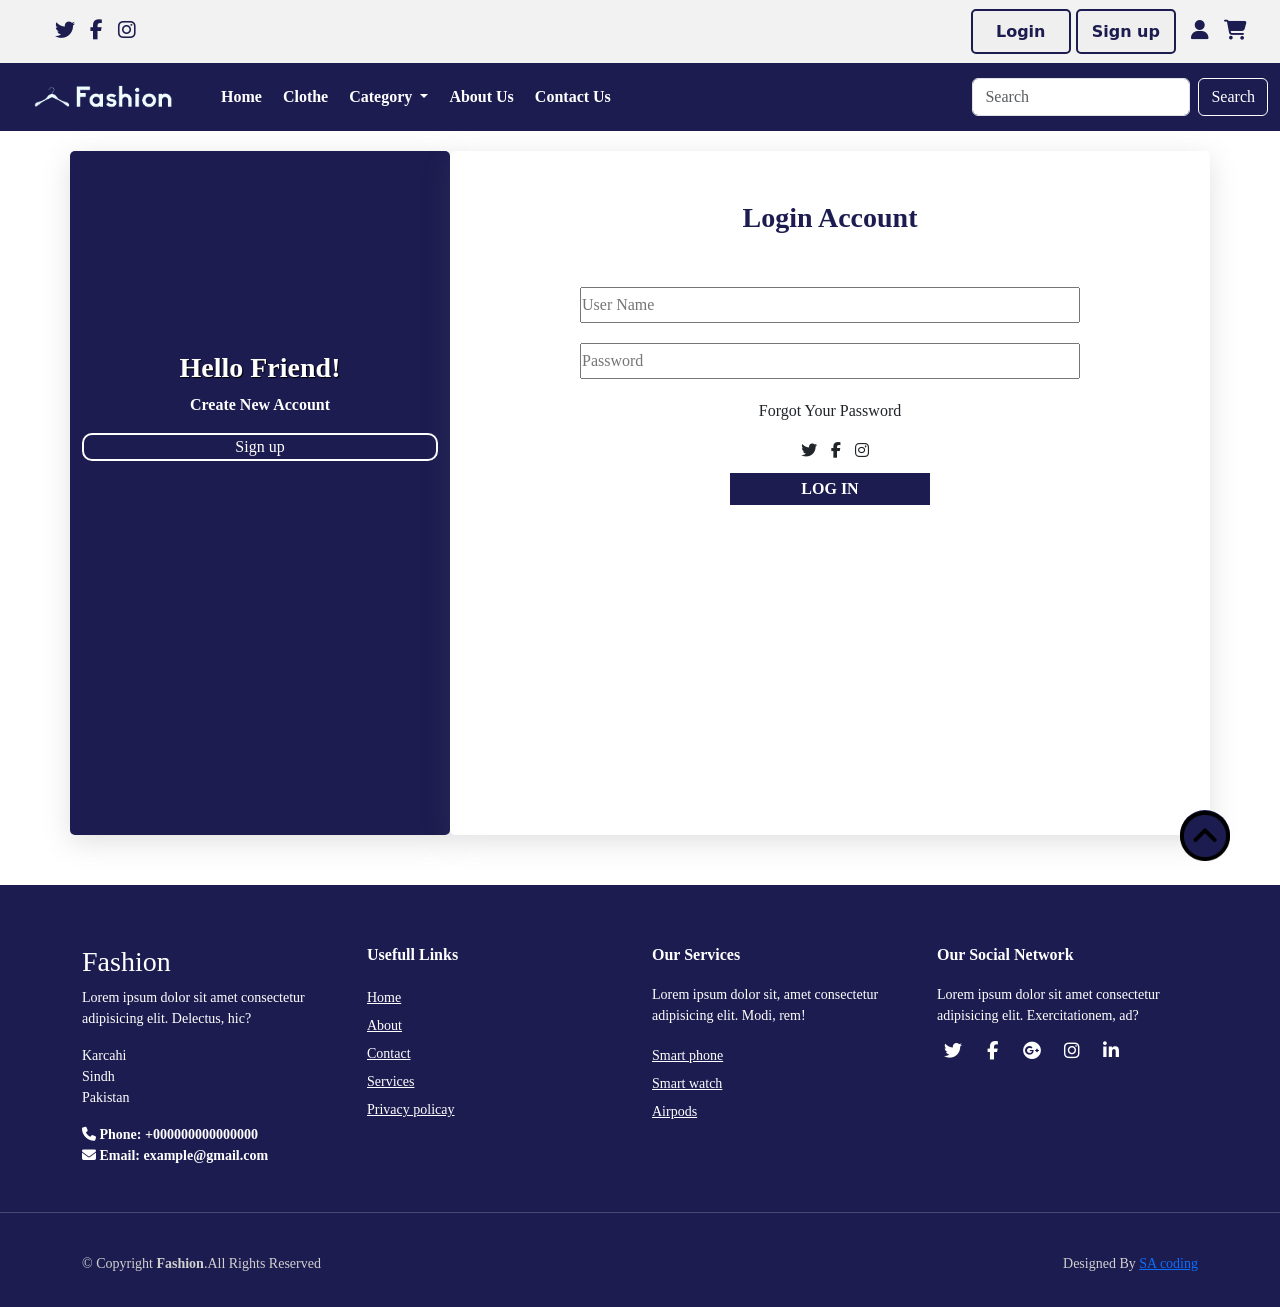
<file: login.html>
<!DOCTYPE html>
<html lang="en">
<head>
    <meta charset="UTF-8">
    <meta http-equiv="X-UA-Compatible" content="IE=edge">
    <meta name="viewport" content="width=device-width, initial-scale=1.0">
    <title>Fashion</title>
    <link rel="shortcut icon" type="image" href="./image/logo2.png">
    <link rel="stylesheet" href="style.css">
    <link rel="stylesheet" href="https://cdnjs.cloudflare.com/ajax/libs/font-awesome/6.2.0/css/all.min.css">
    <!-- bootstrap links -->
    <link href="https://cdn.jsdelivr.net/npm/bootstrap@5.0.2/dist/css/bootstrap.min.css" rel="stylesheet" integrity="sha384-EVSTQN3/azprG1Anm3QDgpJLIm9Nao0Yz1ztcQTwFspd3yD65VohhpuuCOmLASjC" crossorigin="anonymous">
    <!-- bootstrap links -->
    <!-- fonts links -->
    <link rel="preconnect" href="https://fonts.googleapis.com">
    <link rel="preconnect" href="https://fonts.gstatic.com" crossorigin>
    <link href="https://fonts.googleapis.com/css2?family=Roboto:wght@500&display=swap" rel="stylesheet">
    <!-- fonts links -->
</head>
<body>

    <!-- top navbar -->
    <div class="top-navbar">
        <div class="top-icons">
            <i class="fa-brands fa-twitter"></i>
            <i class="fa-brands fa-facebook-f"></i>
            <i class="fa-brands fa-instagram"></i>
        </div>
        <div class="other-links">
            <button id="btn-login"><a href="login.html">Login</a></button>
            <button id="btn-signup"><a href="signup.html">Sign up</a></button>

            <i class="fa-solid fa-user"></i>
            <i class="fa-solid fa-cart-shopping"></i>
        </div>
    </div>
    <!-- top navbar -->

        <!-- navbar -->
        <nav class="navbar navbar-expand-lg" id="navbar">
            <div class="container-fluid">
              <a class="navbar-brand" href="#"><img src="./image/logo.png" alt="" width="180px"></a>
              <button class="navbar-toggler" type="button" data-bs-toggle="collapse" data-bs-target="#navbarSupportedContent" aria-controls="navbarSupportedContent" aria-expanded="false" aria-label="Toggle navigation">
                <span><i class="fa-solid fa-bars" style="color: white;"></i></span>
              </button>
              <div class="collapse navbar-collapse" id="navbarSupportedContent">
                <ul class="navbar-nav me-auto mb-2 mb-lg-0">
                  <li class="nav-item">
                    <a class="nav-link active" aria-current="page" href="index.html">Home</a>
                  </li>
                  <li class="nav-item">
                    <a class="nav-link" href="clothe.html">Clothe</a>
                  </li>
                  <li class="nav-item dropdown">
                    <a class="nav-link dropdown-toggle" href="#" id="navbarDropdown" role="button" data-bs-toggle="dropdown" aria-expanded="false">
                      Category
                    </a>
                    <ul class="dropdown-menu" aria-labelledby="navbarDropdown" style="background-color: #1c1c50;">
                      <li><a class="dropdown-item" href="#">T-Shirt</a></li>
                      <li><a class="dropdown-item" href="#">Hoodies</a></li>
                      <li><a class="dropdown-item" href="#">Pants</a></li>
                      <li><a class="dropdown-item" href="#">Soprts Shoes</a></li>
                      <li><a class="dropdown-item" href="#">Smart Watch</a></li>
                      <li><a class="dropdown-item" href="#">Glasess</a></li>
                    </ul>
                  </li>
                  <li class="nav-item">
                    <a class="nav-link" href="about.html">About Us</a>
                  </li>
                <li class="nav-item">
                    <a class="nav-link" href="contact.html">Contact Us</a>
                  </li>
                </ul>
               
                <form class="d-flex">
                  <input class="form-control me-2" type="search" placeholder="Search" aria-label="Search">
                  <button class="btn btn-outline-success" type="submit" id="search-btn">Search</button>
                </form>
              </div>
            </div>
          </nav>
        <!-- navbar -->


        <!-- login -->
        <div class="container login">
            <div class="row">
                <div class="col-md-4" id="side1">
                    <h3>Hello Friend!</h3>
                    <p>Create New Account</p>
                    <div id="btn"><a href="signup.html">Sign up</a></div>
                </div>
                <div class="col-md-8" id="side2">
                    <h3>Login Account</h3>
                    <div class="inp">
                        <input type="text" placeholder="User Name" required>
                        <input type="text" placeholder="Password" required>
                    </div>
                    <p>Forgot Your Password</p>
                    <div class="icons">
                        <i class="fa-brands fa-twitter"></i>
                        <i class="fa-brands fa-facebook-f"></i>
                        <i class="fa-brands fa-instagram"></i>
                    </div>
                    <div id="login"><button>LOG IN</button></div>
                </div>
            </div>
        </div>
        <!-- login -->









<!-- footer -->
<footer id="footer" style="margin-top: 50px;">
<div class="footer-top">
    <div class="container">
        <div class="row">
            <div class="col-lg-3 col-md-6 footer-content">
                <h3>Fashion</h3>
                <p>Lorem ipsum dolor sit amet consectetur adipisicing elit. Delectus, hic?</p>
                <p>
                    Karcahi <br>
                    Sindh <br>
                    Pakistan <br>
                </p>
                <strong><i class="fas fa-phone"></i> Phone: <strong>+000000000000000</strong></strong><br>
                <strong><i class="fa-solid fa-envelope"></i> Email: <strong>example@gmail.com</strong></strong>
            </div>
            <div class="col-lg-3 col-md-6 footer-links">
                <h4>Usefull Links</h4>
                <ul>
                  <li><a href="index.html">Home</a></li>
                  <li><a href="about.html">About</a></li>
                  <li><a href="contact.html">Contact</a></li>
                  <li><a href="#">Services</a></li>
                  <li><a href="#">Privacy policay</a></li>
                </ul>
            </div>
            <div class="col-lg-3 col-md-6 footer-links">
                <h4>Our Services</h4>
                <p>Lorem ipsum dolor sit, amet consectetur adipisicing elit. Modi, rem!</p>
                <ul>
                    <li><a href="#">Smart phone</a></li>
                    <li><a href="#">Smart watch</a></li>
                    <li><a href="#">Airpods</a></li>
                </ul>
            </div>
            <div class="col-lg-3 col-md-6 footer-links">
                <h4>Our Social Network</h4>
                <p>Lorem ipsum dolor sit amet consectetur adipisicing elit. Exercitationem, ad?</p>
                <div class="socail-links mt-3">
                    <a href="#" class="twiiter"><i class="fa-brands fa-twitter"></i></a>
                    <a href="#" class="twiiter"><i class="fa-brands fa-facebook-f"></i></a>
                    <a href="#" class="twiiter"><i class="fa-brands fa-google-plus"></i></a>
                    <a href="#" class="twiiter"><i class="fa-brands fa-instagram"></i></a>
                    <a href="#" class="twiiter"><i class="fa-brands fa-linkedin-in"></i></a>
                </div>
            </div>
        </div>
    </div>
</div>
<hr>
<div class="container py-4">
    <div class="copyright">
        &copy; Copyright <strong>Fashion</strong>.All Rights Reserved
    </div>
    <div class="credits">
        Designed By <a href="#">SA coding</a>
    </div>
</div>
</footer>
<!-- footer -->

<a href="#" class="arrow"><i><img src="./image/up-arrow.png" alt="" width="50px"></i></a>

    <script src="https://cdn.jsdelivr.net/npm/bootstrap@5.0.2/dist/js/bootstrap.bundle.min.js" integrity="sha384-MrcW6ZMFYlzcLA8Nl+NtUVF0sA7MsXsP1UyJoMp4YLEuNSfAP+JcXn/tWtIaxVXM" crossorigin="anonymous"></script>

</body>
</html>
</file>
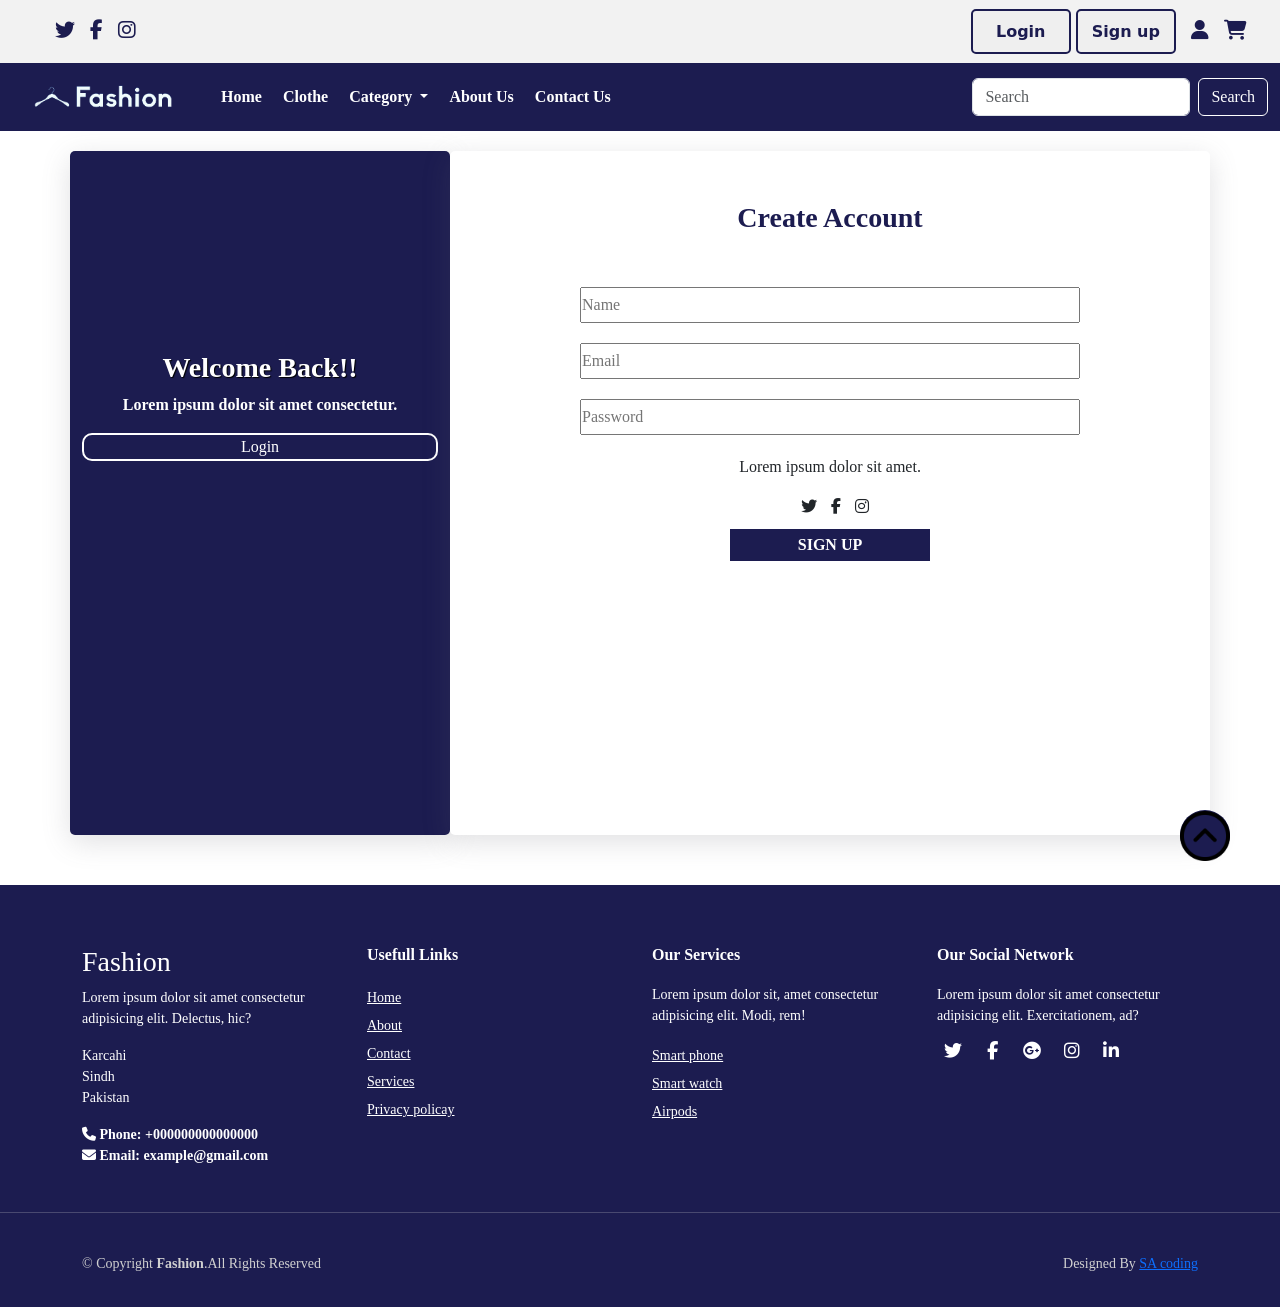
<file: signup.html>
<!DOCTYPE html>
<html lang="en">
<head>
    <meta charset="UTF-8">
    <meta http-equiv="X-UA-Compatible" content="IE=edge">
    <meta name="viewport" content="width=device-width, initial-scale=1.0">
    <title>Fashion</title>
    <link rel="shortcut icon" type="image" href="./image/logo2.png">
    <link rel="stylesheet" href="style.css">
    <link rel="stylesheet" href="https://cdnjs.cloudflare.com/ajax/libs/font-awesome/6.2.0/css/all.min.css">
    <!-- bootstrap links -->
    <link href="https://cdn.jsdelivr.net/npm/bootstrap@5.0.2/dist/css/bootstrap.min.css" rel="stylesheet" integrity="sha384-EVSTQN3/azprG1Anm3QDgpJLIm9Nao0Yz1ztcQTwFspd3yD65VohhpuuCOmLASjC" crossorigin="anonymous">
    <!-- bootstrap links -->
    <!-- fonts links -->
    <link rel="preconnect" href="https://fonts.googleapis.com">
    <link rel="preconnect" href="https://fonts.gstatic.com" crossorigin>
    <link href="https://fonts.googleapis.com/css2?family=Roboto:wght@500&display=swap" rel="stylesheet">
    <!-- fonts links -->
</head>
<body>

    <!-- top navbar -->
    <div class="top-navbar">
        <div class="top-icons">
            <i class="fa-brands fa-twitter"></i>
            <i class="fa-brands fa-facebook-f"></i>
            <i class="fa-brands fa-instagram"></i>
        </div>
        <div class="other-links">
            <button id="btn-login"><a href="login.html">Login</a></button>
            <button id="btn-signup"><a href="signup.html">Sign up</a></button>

            <i class="fa-solid fa-user"></i>
            <i class="fa-solid fa-cart-shopping"></i>
        </div>
    </div>
    <!-- top navbar -->

        <!-- navbar -->
        <nav class="navbar navbar-expand-lg" id="navbar">
            <div class="container-fluid">
              <a class="navbar-brand" href="#"><img src="./image/logo.png" alt="" width="180px"></a>
              <button class="navbar-toggler" type="button" data-bs-toggle="collapse" data-bs-target="#navbarSupportedContent" aria-controls="navbarSupportedContent" aria-expanded="false" aria-label="Toggle navigation">
                <span><i class="fa-solid fa-bars" style="color: white;"></i></span>
              </button>
              <div class="collapse navbar-collapse" id="navbarSupportedContent">
                <ul class="navbar-nav me-auto mb-2 mb-lg-0">
                  <li class="nav-item">
                    <a class="nav-link active" aria-current="page" href="index.html">Home</a>
                  </li>
                  <li class="nav-item">
                    <a class="nav-link" href="clothe.html">Clothe</a>
                  </li>
                  <li class="nav-item dropdown">
                    <a class="nav-link dropdown-toggle" href="#" id="navbarDropdown" role="button" data-bs-toggle="dropdown" aria-expanded="false">
                      Category
                    </a>
                    <ul class="dropdown-menu" aria-labelledby="navbarDropdown" style="background-color: #1c1c50;">
                      <li><a class="dropdown-item" href="#">T-Shirt</a></li>
                      <li><a class="dropdown-item" href="#">Hoodies</a></li>
                      <li><a class="dropdown-item" href="#">Pants</a></li>
                      <li><a class="dropdown-item" href="#">Soprts Shoes</a></li>
                      <li><a class="dropdown-item" href="#">Smart Watch</a></li>
                      <li><a class="dropdown-item" href="#">Glasess</a></li>
                    </ul>
                  </li>
                  <li class="nav-item">
                    <a class="nav-link" href="about.html">About Us</a>
                  </li>
                <li class="nav-item">
                    <a class="nav-link" href="contact.html">Contact Us</a>
                  </li>
                </ul>
               
                <form class="d-flex">
                  <input class="form-control me-2" type="search" placeholder="Search" aria-label="Search">
                  <button class="btn btn-outline-success" type="submit" id="search-btn">Search</button>
                </form>
              </div>
            </div>
          </nav>
        <!-- navbar -->


        <!-- login -->
        <div class="container login">
            <div class="row">
                <div class="col-md-4" id="side1">
                    <h3>Welcome Back!!</h3>
                    <p>Lorem ipsum dolor sit amet consectetur.</p>
                    <div id="btn"><a href="login.html">Login</a></div>
                </div>
                <div class="col-md-8" id="side2">
                    <h3>Create Account</h3>
                    <div class="inp">
                        <input type="text" placeholder="Name" required>
                        <input type="email" placeholder="Email" required>
                        <input type="text" placeholder="Password" required>
                    </div>
                    <p>Lorem ipsum dolor sit amet.</p>
                    <div class="icons">
                        <i class="fa-brands fa-twitter"></i>
                        <i class="fa-brands fa-facebook-f"></i>
                        <i class="fa-brands fa-instagram"></i>
                    </div>
                    <div id="login"><button>SIGN UP</button></div>
                </div>
            </div>
        </div>
        <!-- login -->









<!-- footer -->
<footer id="footer" style="margin-top: 50px;">
<div class="footer-top">
    <div class="container">
        <div class="row">
            <div class="col-lg-3 col-md-6 footer-content">
                <h3>Fashion</h3>
                <p>Lorem ipsum dolor sit amet consectetur adipisicing elit. Delectus, hic?</p>
                <p>
                    Karcahi <br>
                    Sindh <br>
                    Pakistan <br>
                </p>
                <strong><i class="fas fa-phone"></i> Phone: <strong>+000000000000000</strong></strong><br>
                <strong><i class="fa-solid fa-envelope"></i> Email: <strong>example@gmail.com</strong></strong>
            </div>
            <div class="col-lg-3 col-md-6 footer-links">
                <h4>Usefull Links</h4>
                <ul>
                  <li><a href="index.html">Home</a></li>
                  <li><a href="about.html">About</a></li>
                  <li><a href="contact.html">Contact</a></li>
                  <li><a href="#">Services</a></li>
                  <li><a href="#">Privacy policay</a></li>
                </ul>
            </div>
            <div class="col-lg-3 col-md-6 footer-links">
                <h4>Our Services</h4>
                <p>Lorem ipsum dolor sit, amet consectetur adipisicing elit. Modi, rem!</p>
                <ul>
                    <li><a href="#">Smart phone</a></li>
                    <li><a href="#">Smart watch</a></li>
                    <li><a href="#">Airpods</a></li>
                </ul>
            </div>
            <div class="col-lg-3 col-md-6 footer-links">
                <h4>Our Social Network</h4>
                <p>Lorem ipsum dolor sit amet consectetur adipisicing elit. Exercitationem, ad?</p>
                <div class="socail-links mt-3">
                    <a href="#" class="twiiter"><i class="fa-brands fa-twitter"></i></a>
                    <a href="#" class="twiiter"><i class="fa-brands fa-facebook-f"></i></a>
                    <a href="#" class="twiiter"><i class="fa-brands fa-google-plus"></i></a>
                    <a href="#" class="twiiter"><i class="fa-brands fa-instagram"></i></a>
                    <a href="#" class="twiiter"><i class="fa-brands fa-linkedin-in"></i></a>
                </div>
            </div>
        </div>
    </div>
</div>
<hr>
<div class="container py-4">
    <div class="copyright">
        &copy; Copyright <strong>Fashion</strong>.All Rights Reserved
    </div>
    <div class="credits">
        Designed By <a href="#">SA coding</a>
    </div>
</div>
</footer>
<!-- footer -->

<a href="#" class="arrow"><i><img src="./image/up-arrow.png" alt="" width="50px"></i></a>

    <script src="https://cdn.jsdelivr.net/npm/bootstrap@5.0.2/dist/js/bootstrap.bundle.min.js" integrity="sha384-MrcW6ZMFYlzcLA8Nl+NtUVF0sA7MsXsP1UyJoMp4YLEuNSfAP+JcXn/tWtIaxVXM" crossorigin="anonymous"></script>

</body>
</html>
</file>
<file: style.css>
*{
    margin: 0;
    padding: 0;
    box-sizing: border-box;
}
.top-navbar{
    width: 100%;
    height: 7vh;
    background-color: #a9a9a926;
    display: flex;
    align-items: center;
    text-align: center;
    justify-content: space-between;
}
.top-icons{
    margin-left: 45px;
}
.top-icons i{
    font-size: 20px;
    color: #1c1c50;
    margin-left: 10px;
    cursor: pointer;
}
.other-links{
    margin-right: 33px;
}
.other-links i{
    color: #1c1c50;
    font-size: 20px;
    margin-left: 10px;
    cursor: pointer;
}
#btn-login{
    width: 100px;
    border: 2px solid #1c1c50;
    color: #1c1c50;
    font-weight: bold;
    border-radius: 5px;
    height: 5vh;
    transition: 0.5s ease;
    cursor: pointer;
}
#btn-login a{
    text-decoration: none;
    color: #1c1c50;
    transition: 0.5s ease;
}
#btn-login a:hover{
    background-color: #1c1c50;
    color: white;
}
#btn-login:hover{
    background-color: #1c1c50;
    color: white;
}
#btn-signup{
    width: 100px;
    border: 2px solid #1c1c50;
    color: #1c1c50;
    font-weight: bold;
    border-radius: 5px;
    height: 5vh;
    transition: 0.5s ease;
    cursor: pointer;
}
#btn-signup a{
    text-decoration: none;
    color: #1c1c50;
    transition: 0.5s ease;
}
#btn-signup a:hover{
    background-color: #1c1c50;
    color: white;
}
#btn-signup:hover{
    background-color: #1c1c50;
    color: white;
}
@media screen and (max-width:500px){
    .top-icons{
        margin-left: 30px;
    }
    .top-icons i{
        font-size: 15px;
    }
    .other-links i{
        font-size: 15px;
    }
    #btn-login{
        width: 60px;
        height: 5vh;
    }
    #btn-signup{
        width: 70px;
        height: 5vh;
    }
}
@media screen and (max-width:350px){
    .top-icons{
        margin-left: 10px;
    }
    .top-icons i{
        font-size: 10px;
    }
    .other-links{
        margin-right: 10px;
    }
    .other-links i{
        font-size: 10px;
    }
    #btn-login{
        width: 50px;
        height: 5vh;
        font-size: 13px;
    }
    #btn-signup{
        width: 60px;
        height: 5vh;
        font-size: 13px;
    }
}
@media screen and (max-width:350px){
    .top-icons{
        margin-left: 5px;
    }
    .top-icons i{
        font-size: 12px;
    }
    .other-links{
        margin-right: 10px;
    }
    .other-links i{
        font-size: 12px;
    }
    #btn-login{
        width: 40px;
        height: 5vh;
        font-size: 10px;
    }
    #btn-signup{
        width: 50px;
        height: 5vh;
        font-size: 10px;
    }
}
/* home section */
.home-section{
    width: 100%;
    height: 93vh;
    background-color: #a9a9a926;
}
/* navbar */
#navbar{
    background-color: #1c1c50;
    font-size: 16px;
    font-family: 'Roboto Slab', serif;
}
#navbar .nav-link{
    color: white;
    font-weight: bold;
    margin-left: 5px;
    transition: 0.5s ease;
}
#navbar .nav-link:hover{
    color: white;
    border-radius: 5px;
}
.dropdown li a{
    color: white;
}
#search-btn{
    color: white;
    border:  1px solid white;
}
#search-btn:hover{
    background-color: #1c1c50;
}
/* navbar */
/* home content */
.home{
    display: flex;
    align-items: center;
    justify-content: center;
    flex-wrap: wrap;
    position: relative;
    z-index: 0;
    font-family: 'Roboto Slab', serif;
}
.home .img{
    flex: 1 1 400px;
}
.home .img img{
    width: 100%;
}
.home .content{
    flex: 1 1 400px;
    margin-top: 30px;
}
.content h3{
    margin-left: 70px;
    font-size: 50px;
    text-shadow: 1px 1px 1px black;
    color: #1c1c50;
    font-weight: bold;
}
.content h3 span{
    font-size: 40px;
}
.content p{
    margin-left: 70px;
    color: #1c1c50;
}
.content #shopnow{
    margin-left: 70px;
    width: 200px;
    height: 38px;
    border: 2px solid #020202;
    font-weight: bold;
    transition: 0.5s ease;
    cursor: pointer;
    border-radius: 50%;
}
.content #shopnow:hover{
    background-color: #ff0505;
    color: white;
}
@media screen and (max-width:800px){
    .content h3{
        margin-left: 50px;
        font-size: 40px;
    }
    .content p{
        margin-left: 50px;
    }
    .content #shopnow{
        margin-left: 50px;
    }
}
@media screen and (max-width:570px){
    .content h3{
        margin-left: 20px;
    }
    .content p{
        margin-left: 20px;
    }
    .content #shopnow{
        margin-left: 20px;
    }
}
@media screen and (max-width:799px){
    .home-section{
        height: 150vh;
    }
}
@media screen and (max-width:550px){
    .home-section{
        height: 100vh;
    }
}
/* home content */
/* home section */

/* top cards */
#top-cards{
    margin-top: 30px;
    font-family: 'Roboto Slab', serif;
}
#top-cards .card img{
    height: 60vh;
}
#top-cards h5{
    color: #1c1c50;
    font-weight: bold;
}
#top-cards button{
    width: 150px;
    height: 33px;
    font-weight: bold;
    letter-spacing: 3px;
    background: transparent;
    color: #1c1c50;
    border: 2px solid #1c1c50;
    transition: 0.5s ease;
    cursor: pointer;
}
#top-cards button:hover{
    background-color: #1c1c50;
    color: white;
}
/* top cards */

/* banner */
.banner{
    width: 100%;
    height: 50vh;
    margin-top: 50px;
    background-image: linear-gradient(rgba(0,0,0,0.3),rgba(0,0,0,0.3)), url(./image/banner.jpg);
}
.banner .content{
    text-align: center;
    padding-top: 100px;
}
.banner .content h1{
    color: white;
    text-shadow: 1px 1px 1px black;
    letter-spacing: 3px;
}
.banner .content p{
    color: white;
    text-shadow: 1px 1px 1px black;
    letter-spacing: 3px;
}
#bannerbtn button{
    width: 150px;
    height: 38px;
    background: transparent;
    color: white;
    border: 2px solid white;
    transition: 0.5s ease;
    cursor: pointer;
}
#bannerbtn button:hover{
    background-color: #1c1c50;
    border: none;
}
/* banner */
/* banner2 */
.banner2{
    width: 100%;
    height: 50vh;
    margin-top: 50px;
    background-image: linear-gradient(rgba(0,0,0,0.3),rgba(0,0,0,0.3)), url(./image/banner2.jpg);
}
.banner2 .content2{
    text-align: center;
    padding-top: 100px;
}
.banner2 .content2 h1{
    color: white;
    text-shadow: 1px 1px 1px black;
    letter-spacing: 3px;
}
.banner2 .content2 p{
    color: white;
    text-shadow: 1px 1px 1px black;
    letter-spacing: 3px;
}
#bannerbtn2 button{
    width: 150px;
    height: 38px;
    background: transparent;
    color: white;
    border: 2px solid white;
    transition: 0.5s ease;
    cursor: pointer;
}
#bannerbtn2 button:hover{
    background-color: #1c1c50;
    border: none;
}
/* banner2 */

/* product cards */
#product-cards{
    font-family: 'Roboto Slab', serif;
    margin-top: 100px;
}
#product-cards .card{
    box-shadow: rgba(100,100,111,0.2) 0px 7px 29px 0px;
}
#product-cards h1{
    margin-top: 30px;
    color: #1c1c50;
    text-shadow: 1px 1px 1px black;
}
#product-cards h3{
    letter-spacing: 3px;
    color: #1c1c50;
    text-shadow: 0px 1px 1px black;
    font-weight: bold;
}
#product-cards h5 span{
    float: right;
    color: #1c1c50;
    cursor: pointer;
}
.checked{
    color: rgb(255, 187, 0);
}
#viewmorebtn{
    display: flex;
    justify-content: center;
    margin: auto;
    text-decoration: none;
    margin-top: 30px;
    width: 200px;
    height: 32px;
    color: #1c1c50;
    letter-spacing: 5px;
    font-weight: bold;
    background: transparent;
    border: 2px solid #1c1c50;
    transition: 0.5s ease;
}
#viewmorebtn:hover{
    background-color: #1c1c50;
    color: white;
}
/* product cards */






/* offer */
#offer{
    margin-top: 50px;
}
#offer i{
    font-size: 60px;
    color: #1c1c50;
}
/* offer */

/* footer */
#footer{
    padding: 0 0 30px 0;
    color: #d0d0d0;
    font-size: 14px;
    background: #1c1c50;
    font-family: 'Roboto Slab', serif;
}
#footer .footer-top{
    padding: 60px 0 30px;
    background: #1c1c50;
    color: white;
}
#footer .footer-top .footer-contact h3{
    color: white;
    text-shadow: 1px 1px 1px black;
}
#footer .footer-top .footer-contact h4{
    font-size: 22px;
    margin:  0 0 300px 0;
    padding: 2px 0 2px 0;
    line-height: 1;
    font-weight: 700;
}
#footer .footer-top .footer-contact p{
    font-size: 14px;
    margin: 0;
    color: white;
    line-height: 1;
    font-weight: 700;
}
#footer .footer-top h4{
    font-size: 16px;
    font-weight: bold;
    position: relative;
    padding-bottom: 12px;
}
#footer .footer-top .footer-links{
    margin-bottom: 30px;
}
#footer .footer-top .footer-links ul{
    list-style: none;
    padding: 0;
    margin: 0;
}
#footer .footer-top .footer-links ul li{
    padding-right: 10px 0;
    display: flex;
    align-items: center;
}
#footer .footer-top .footer-links ul li:first-child{
    padding: 0;
}
#footer .footer-top .footer-links ul li a{
    color: white;
    line-height: 2;
}
#footer .footer-top .socail-links a{
    font-size: 18px;
    display: inline-block;
    color: white;
    line-height: 1;
    padding-right: 4px;
    border-radius: 50px;
    text-align: center;
    width: 36px;
    height: 36px;
    transition: 0.5s ease;
}
#footer .copyright{
    text-align: center;
    float: left; 
}
#footer .credits{
    float: right;
    text-align: center;
}
/* footer */
html{
    scroll-behavior: smooth;
}
.arrow{
    position: fixed;
    background-color: #1c1c50;
    border-radius: 50px;
    height: 50px;
    bottom: 40px;
    right: 50px;
    text-decoration: none;
    align-items: center;
    line-height: 50px;
}

/* login */
.login{
    width: 50%;
    margin: 20px;
    font-family: 'Roboto Slab', serif;
}
#side1{
    background-color: #1c1c50;
    height: 76vh;
    border-radius: 5px;
    box-shadow: rgba(100,100,111,0.2) 0px 7px 29px 0px;
}
#side1 h3{
    color: white;
    font-weight: bold;
    text-shadow: 1px 1px 1px black;
    margin-top: 200px;
    align-items: center;
    text-align: center;
}
#side1 p{
    color: white;    
    font-weight: bold;
    align-items: center;
    text-align: center;
}
#btn{
    align-items: center;
    text-align: center;
    border: 2px solid white;
    border-radius: 10px;
}
#btn a{
    text-decoration: none;
    color: white;
}
#side2{
    background-color: white;
    border-radius: 5px;
    box-shadow: rgba(100,100,111,0.2) 0px 7px 29px 0px;
    align-items: center;
    text-align: center;
}
#side2 h3{
    margin-top: 50px;
    color: #1c1c50;
    font-weight: bold;
}
#side2 .inp{
    margin-top: 32px;
}
#side2 input{
    width: 500px;
    margin-top: 20px;
    height: 36px;
    align-items: center;
}
#side2 p{
    margin-top: 20px;
    cursor: pointer;
}
#side2 .icons i{
    margin-left: 10px;
    cursor: pointer;
}
#login{
    margin-top: 10px;
}
#login button{
    width: 200px;
    height: 32px;
    color: white;
    background-color: #1c1c50;
    border: none;
    font-weight: bold;
}
@media screen and (max-width:992px){
    #side2 input{
        width: 300px;
    }
}
@media screen and (max-width:330x){
    #side2 input{
        width: 200px;
    }
}
/* login */

/* about */
#about{
    margin-top: 50px;
}
#about h1{
    text-align: center;    
    font-weight: bold;
    color: #1c1c50;
}
/* about */

/* contact */
#contact{
    margin-top: 50px;
}
#contact h1{
    color: #1c1c50;
    text-shadow: 0px 0px 1px black;
}
#contact .card{
    height: 80px;
    margin-top: 20px;
    box-shadow: rgba(100,100,111,0.2) 0px 7px 29px 0px;
}
#contact .card i{
    margin-top: 10px;
    margin-left: 10px;
    font-size: 15px;
    color: #1c1c50;
    font-weight: bold;
    letter-spacing: 3px;
}
#contact .card h6{
    margin-left: 10px;
    margin-top: 10px;
    letter-spacing: 3px;
    font-weight: bold;
    color: #1c1c50;
}#messagebtn button{
    margin-top: 30px;
    width: 200px;
    height: 33px;
    background: transparent;
    border: 2px solid #1c1c50;
    color: #1c1c50;
    font-weight: bold;
    letter-spacing: 3px;
    transition: 0.5s ease;
}
#messagebtn button:hover{
    background-color: #1c1c50;
    color: white;
}
/* contact */
</file>
